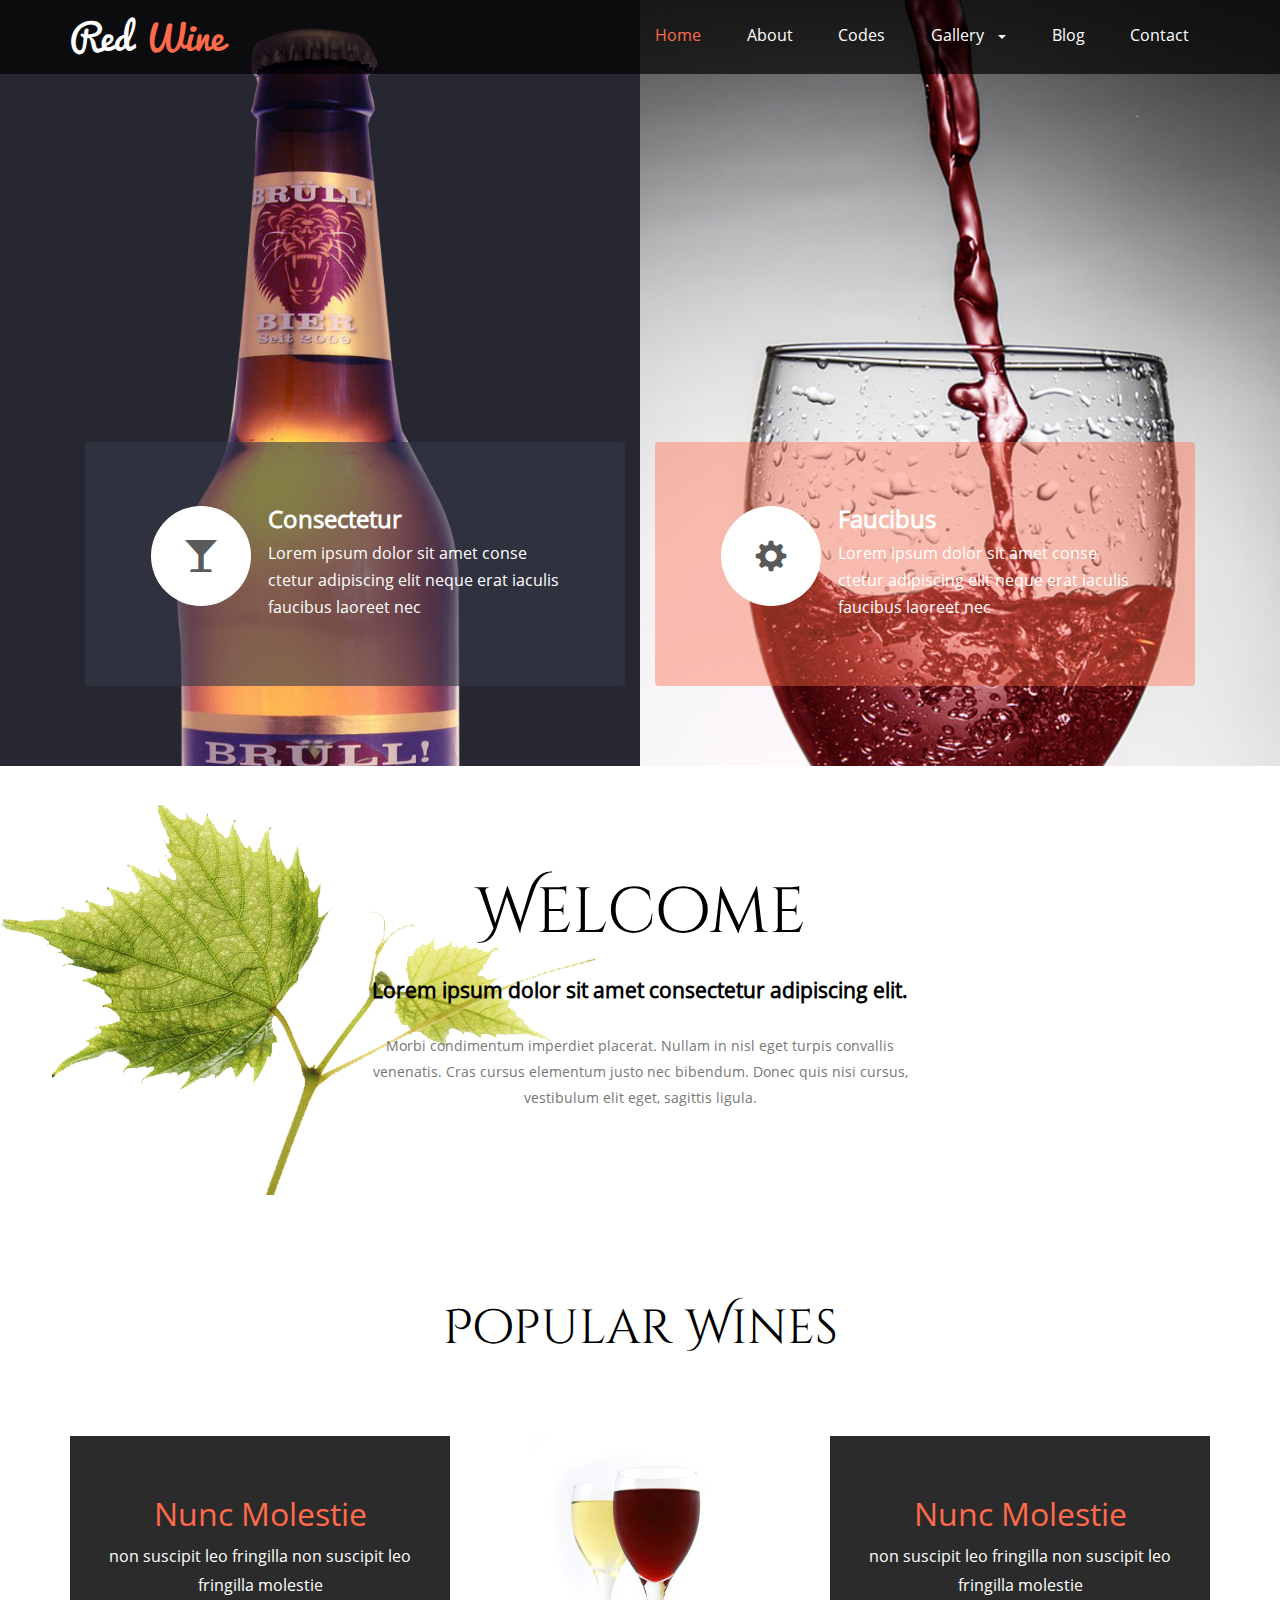
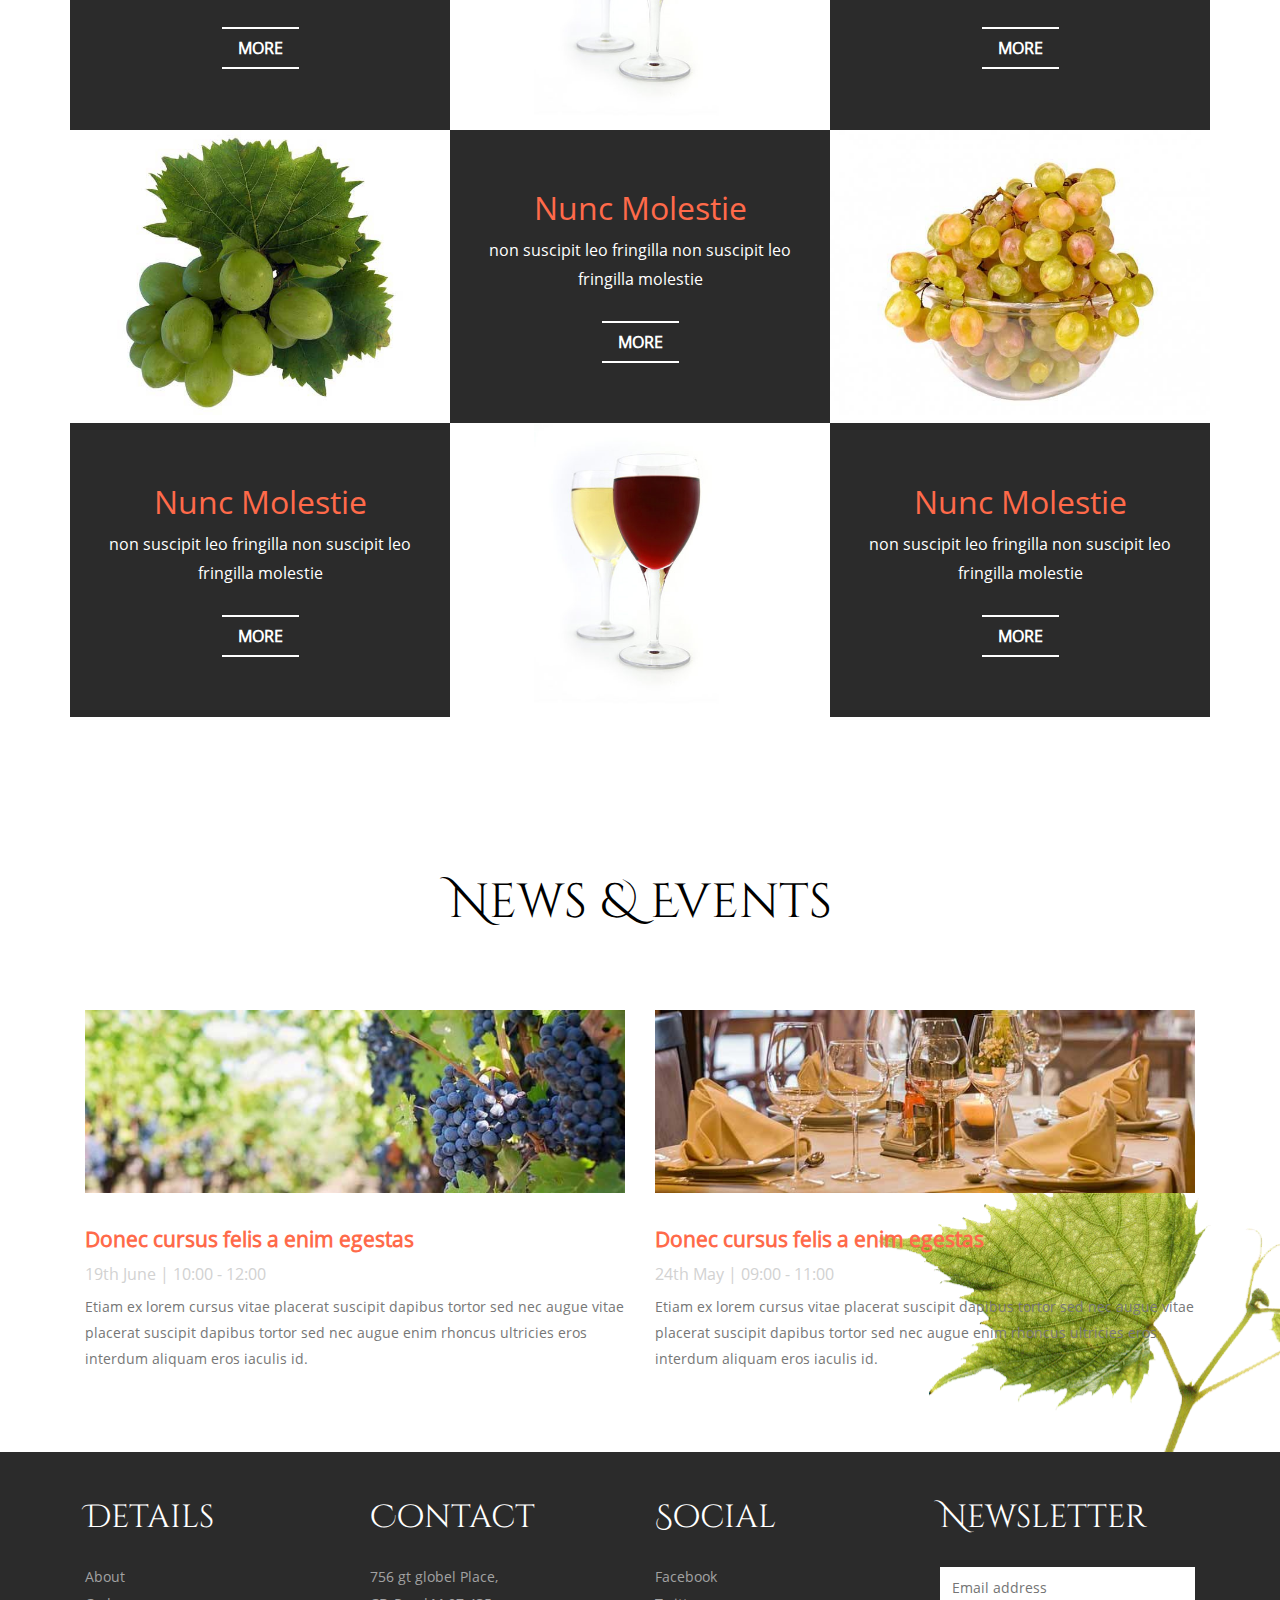
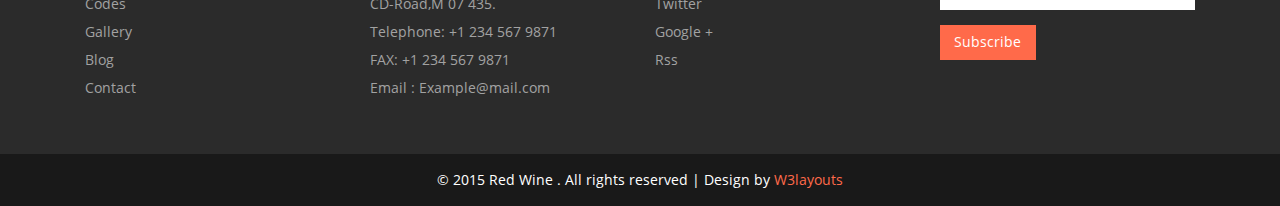
<file: index.html>
<!--
Author: W3layouts
Author URL: http://w3layouts.com
License: Creative Commons Attribution 3.0 Unported
License URL: http://creativecommons.org/licenses/by/3.0/
-->
<!DOCTYPE HTML>
<html>
<head>
<title>Red Wine</title>
<meta name="viewport" content="width=device-width, initial-scale=1">
<meta http-equiv="Content-Type" content="text/html; charset=utf-8" />
<meta name="keywords" content="Red wine Responsive web template, Bootstrap Web Templates, Flat Web Templates, Andriod Compatible web template, 
Smartphone Compatible web template, free webdesigns for Nokia, Samsung, LG, SonyErricsson, Motorola web design" />
<script type="application/x-javascript"> addEventListener("load", function() { setTimeout(hideURLbar, 0); }, false); function hideURLbar(){ window.scrollTo(0,1); } </script>
	<!-- bootstrap-css -->
<link href="css/bootstrap.css" rel='stylesheet' type='text/css' />
<!-- //bootstrap-css -->
<!-- css -->
<link href="css/style.css" rel='stylesheet' type='text/css' />
<!-- //css -->
<script src="js/jquery-1.11.1.min.js"> </script>	
<script src="js/bootstrap.js"></script>
<script type="text/javascript">
	jQuery(document).ready(function($) {
		$(".scroll").click(function(event){		
			event.preventDefault();
			$('html,body').animate({scrollTop:$(this.hash).offset().top},1000);
		});
	});
</script>		
</head>
<body>
	<!-- banner -->
	<div class="banner">
		<!-- header -->
		<div class="header">
			<!-- container -->
			<div class="container">
				<div class="logo">
					<h1><a href="index.html">Red <span>Wine</span></a></h1>
				</div>
				<div class="top-nav">
					<nav class="navbar navbar-default">
						<div class="container">
							<button type="button" class="navbar-toggle collapsed" data-toggle="collapse" data-target="#bs-example-navbar-collapse-1">Menu						
							</button>
						</div>
						<!-- Collect the nav links, forms, and other content for toggling -->
						<div class="collapse navbar-collapse" id="bs-example-navbar-collapse-1">
							<ul class="nav navbar-nav">
								<li><a href="index.html" class="active">Home</a></li>
								<li><a href="about.html">About</a></li>
								<li><a href="codes.html">Codes</a></li>
								<li><a href="#" class="dropdown-toggle hvr-bounce-to-bottom" data-toggle="dropdown" role="button" aria-haspopup="true" aria-expanded="false">Gallery<span class="caret"></span></a>
									<ul class="dropdown-menu">
										<li><a class="hvr-bounce-to-bottom" href="gallery.html">Gallery1</a></li>
										<li class="dropdown-submenu">
											<a href="#" class="dropdown-toggle" data-toggle="dropdown-submenu" role="button" aria-haspopup="true" aria-expanded="false">Gallery2<span class="caret"></span></a>
											<ul class="dropdown-menu">
											  <li><a tabindex="-1" href="gallery.html">Gallery4</a></li>
												<li><a href="gallery.html">Gallery5</a></li>
											  <li><a href="gallery.html">Gallery6</a></li>
											</ul>
										  </li>
										<li><a class="hvr-bounce-to-bottom" href="gallery.html">Gallery3</a></li>           
									</ul>
								</li>	
								<li><a href="blog.html">Blog</a></li>
								<li><a href="contact.html">Contact</a></li>
							</ul>	
							<div class="clearfix"> </div>
						</div>	
					</nav>		
				</div>
			</div>
			<!-- //container -->
		</div>
		<!-- //header -->
		<!-- banner-grids -->
		<div class="banner-grids">
			<!-- container -->
			<div class="container">
				<div class="banner-top-grids">
					<div class="top-grids">
						<div class="col-md-6 banner-grid">
							<div class="banner-left-grid blue">
								<div class="banner-left-icon">
									<div class="services-icon">
										<span class="glyphicon glyphicon-glass" aria-hidden="true"></span>
									</div>
								</div>
								<div class="banner-grid-info">
									<h3>Consectetur</h3>
									<p>Lorem ipsum dolor sit amet conse ctetur adipiscing elit
										neque erat iaculis faucibus laoreet nec
									</p>
								</div>
								<div class="clearfix"> </div>
							</div>
						</div>
						<div class="col-md-6 banner-grid">
							<div class="banner-left-grid green">
								<div class="banner-left-icon">
									<div class="services-icon">
										<span class="glyphicon glyphicon-glass glyphicon-cog" aria-hidden="true"></span>
									</div>
								</div>
								<div class="banner-grid-info">
									<h3>Faucibus</h3>
									<p>Lorem ipsum dolor sit amet conse ctetur adipiscing elit
										neque erat iaculis faucibus laoreet nec
									</p>
								</div>
								<div class="clearfix"> </div>
							</div>
						</div>
						<div class="clearfix"> </div>
					</div>
				</div>
			</div>
			<!-- //container -->
		</div>
		<!-- //banner-grids -->
	</div>
	<!-- banner -->
	<!-- welcome -->
	<div class="welcome">
		<!-- container -->
		<div class="container">
			<div class="welcome-info">
				<h2>Welcome</h2>
				<h5>Lorem ipsum dolor sit amet consectetur adipiscing elit.</h5>
				<p>Morbi condimentum imperdiet placerat. Nullam in nisl eget turpis convallis venenatis. Cras cursus elementum justo nec bibendum. Donec quis nisi cursus, vestibulum elit eget, sagittis ligula.</p>
			</div>
		</div>
		<!-- //container -->
	</div>
	<!-- welcome -->
	<!-- work -->
	<div class="work">
		<!-- container -->
		<div class="container">
			<div class="work-info">
				<h3>Popular Wines</h3>
			</div>
			<div class="work-grids">
				<div class="work-grids-top">
					<div class="col-md-4 work-grid-left">
						<h5>Nunc molestie</h5>
						<p>non suscipit leo fringilla non suscipit leo fringilla molestie</p>
						<a href="single.html">more</a>
					</div>
					<div class="col-md-4 work-grid-middle">
						<img src="images/6.jpg" alt="">
					</div>
					<div class="col-md-4 work-grid-left">
						<h5>Nunc molestie</h5>
						<p>non suscipit leo fringilla non suscipit leo fringilla molestie</p>
						<a href="single.html">more</a>
					</div>
					<div class="clearfix"> </div>
				</div>
				<div class="work-grids-top">
					<div class="col-md-4 work-grid-middle">
						<img src="images/5.jpg" alt="">
					</div>
					<div class="col-md-4 work-grid-left">
						<h5>Nunc molestie</h5>
						<p>non suscipit leo fringilla non suscipit leo fringilla molestie</p>
						<a href="single.html">more</a>
					</div>
					<div class="col-md-4 work-grid-middle">
						<img src="images/7.jpg" alt="">
					</div>
					<div class="clearfix"> </div>
				</div>
				<div class="work-grids-top">
					<div class="col-md-4 work-grid-left">
						<h5>Nunc molestie</h5>
						<p>non suscipit leo fringilla non suscipit leo fringilla molestie</p>
						<a href="single.html">more</a>
					</div>
					<div class="col-md-4 work-grid-middle">
						<img src="images/6.jpg" alt="">
					</div>
					<div class="col-md-4 work-grid-left">
						<h5>Nunc molestie</h5>
						<p>non suscipit leo fringilla non suscipit leo fringilla molestie</p>
						<a href="single.html">more</a>
					</div>
					<div class="clearfix"> </div>
				</div>
			</div>
		</div>	
		<!-- //container -->
	</div>
	<!-- //work -->
	<!-- news -->
	<div class="news">
		<!-- container -->
		<div class="container">
			<div class="news-info">
				<h3>News & Events</h3>
			</div>
			<div class="news-grids">
				<div class="col-md-6 news-grid">
					<img src="images/8.jpg" alt="" />
					<div class="news-grid-info">
						<a href="single.html">Donec cursus felis a enim egestas</a>
						<p class="date">19th June | 10:00 - 12:00</p>
						<p class="text">Etiam ex lorem cursus vitae placerat suscipit dapibus tortor sed nec augue vitae placerat suscipit dapibus tortor sed nec augue enim rhoncus ultricies eros interdum aliquam eros iaculis id.</p>
					</div>
				</div>
				<div class="col-md-6 news-grid">
					<img src="images/9.jpg" alt="" />
					<div class="news-grid-info">
						<a href="single.html">Donec cursus felis a enim egestas</a>
						<p class="date">24th May | 09:00 - 11:00</p>
						<p class="text">Etiam ex lorem cursus vitae placerat suscipit dapibus tortor sed nec augue vitae placerat suscipit dapibus tortor sed nec augue enim rhoncus ultricies eros interdum aliquam eros iaculis id.</p>
					</div>
				</div>
				<div class="clearfix"> </div>
			</div>
		</div>
		<!-- //container -->
	</div>
	<!-- //news -->
	<!-- footer -->
	<div class="footer">
		<!-- container -->
		<div class="container">
			<div class="footer-grids">
				<div class="col-md-3 footer-grid">
					<h3>Details</h3>
					<ul>
						<li><a href="about.html">About</a></li>
						<li><a href="codes.html">Codes</a></li>
						<li><a href="gallery.html">Gallery</a></li>
						<li><a href="blog.html">Blog</a></li>
						<li><a href="contact.html">Contact</a></li>
					</ul>
				</div>
				<div class="col-md-3 footer-grid">
					<h3>Contact</h3>
					<ul>
						<li>756 gt globel Place,</li>
						<li>CD-Road,M 07 435.</li>
						<li>Telephone: +1 234 567 9871</li>
						<li>FAX: +1 234 567 9871</li>
						<li>Email : <a href="mailto:example@email.com">Example@mail.com</a></li>
					</ul>
				</div>
				<div class="col-md-3 footer-grid">
					<h3>Social</h3>
					<ul>
						<li><a href="#">Facebook</a></li>
						<li><a href="#">Twitter</a></li>
						<li><a href="#">Google +</a></li>
						<li><a href="#">Rss</a></li>
					</ul>
				</div>
				<div class="col-md-3 footer-grid">
					<h3>Newsletter</h3>
					<form>
						<input type="text" placeholder="Email address" required="">
						<input type="submit" value="Subscribe">
					</form>
				</div>
				<div class="clearfix"> </div>
			</div>
		</div>
		<!-- container -->
	</div>
	<!-- //footer -->
	<!-- footer-bottom -->
	<div class="footer-bottom">
		<!-- container -->
		<div class="container">
			<p> © 2015 Red Wine . All rights reserved | Design by <a href="http://w3layouts.com/">W3layouts</a></p>
		</div>
		<!-- //container -->
	</div>
	<!-- footer-bottom -->
	<script type="text/javascript">
									$(document).ready(function() {
										/*
										var defaults = {
								  			containerID: 'toTop', // fading element id
											containerHoverID: 'toTopHover', // fading element hover id
											scrollSpeed: 1200,
											easingType: 'linear' 
								 		};
										*/
										
										$().UItoTop({ easingType: 'easeOutQuart' });
										
									});
								</script>
									<a href="#" id="toTop" style="display: block;"> <span id="toTopHover" style="opacity: 1;"> </span></a>
	<!-- content-Get-in-touch -->
	<script type="text/javascript" src="js/move-top.js"></script>
	<script type="text/javascript" src="js/easing.js"></script>
</body>
</html>
</file>
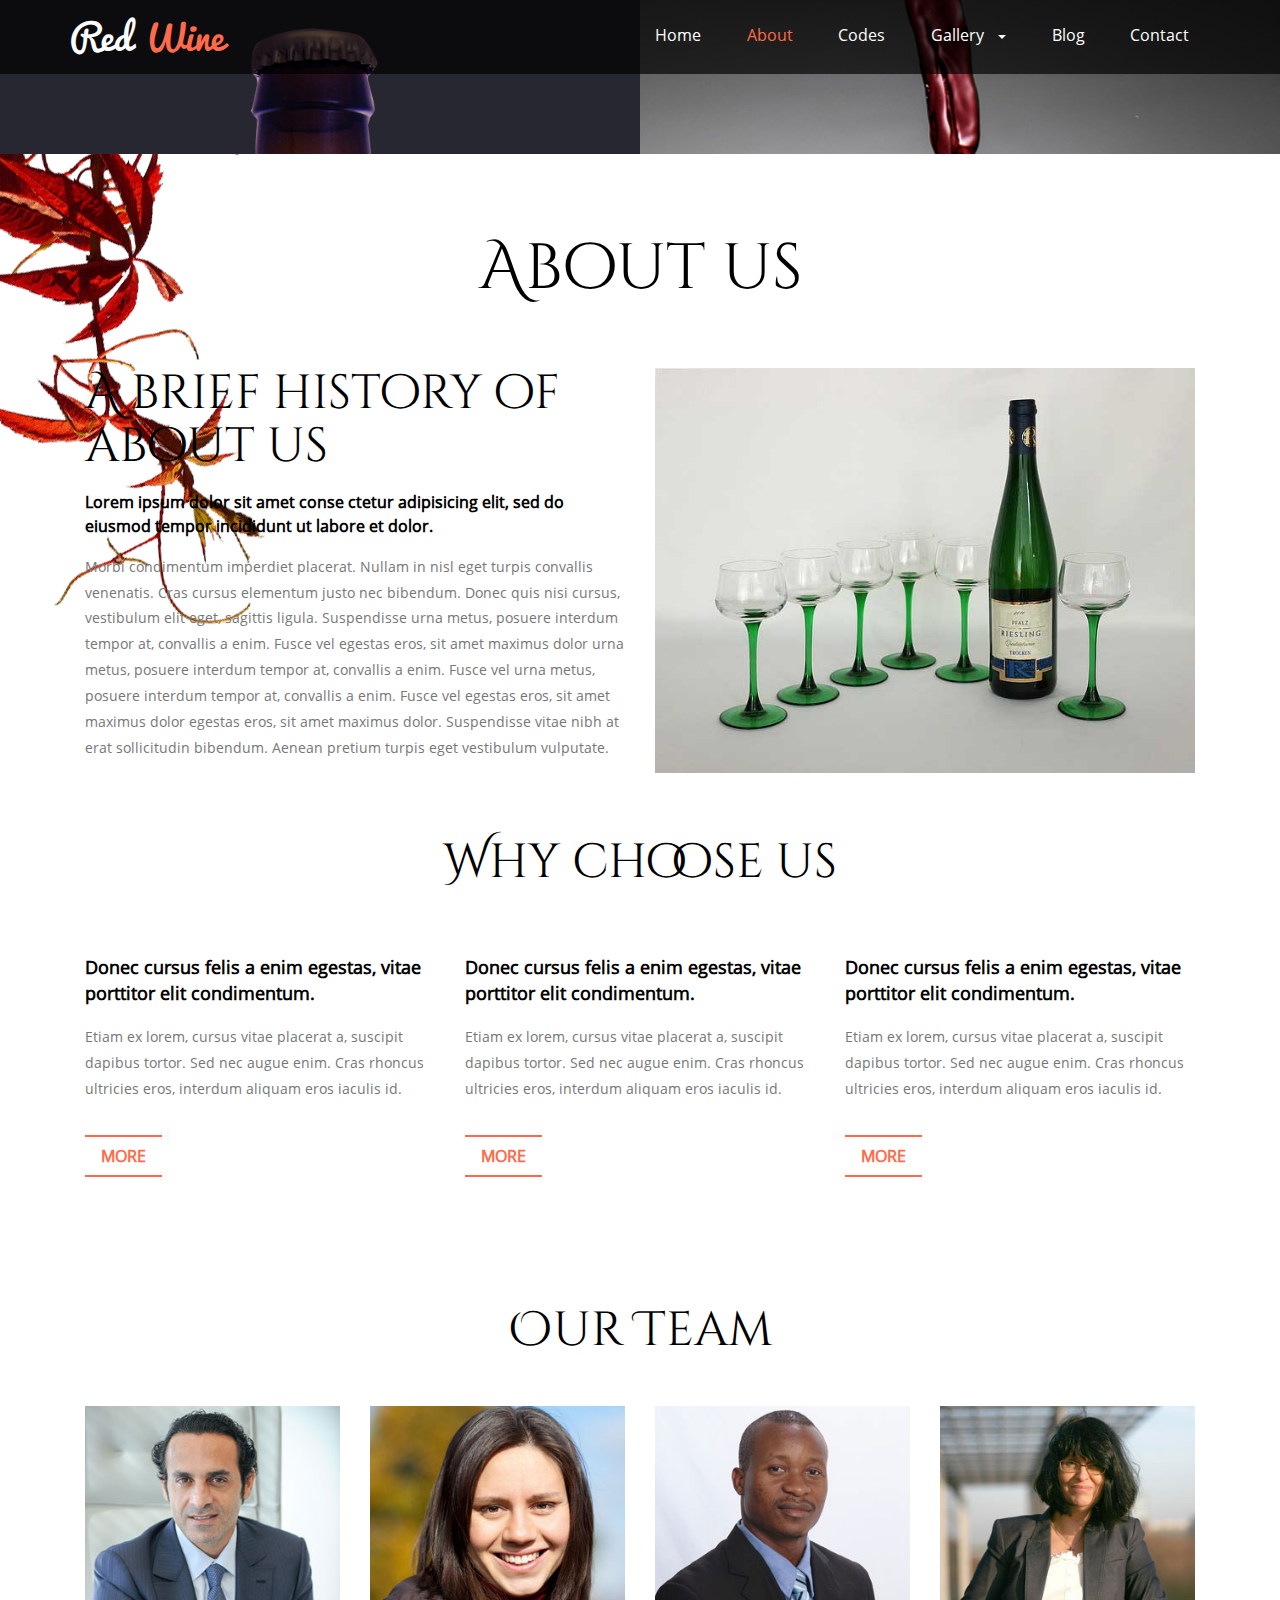
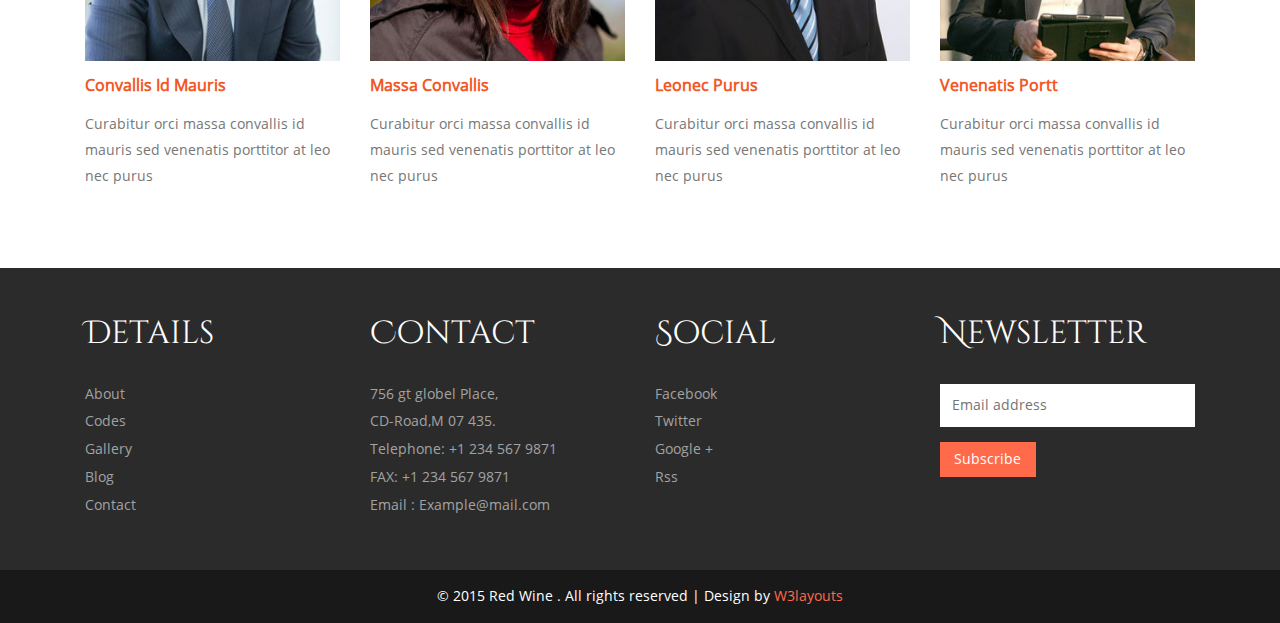
<file: about.html>
<!--
Author: W3layouts
Author URL: http://w3layouts.com
License: Creative Commons Attribution 3.0 Unported
License URL: http://creativecommons.org/licenses/by/3.0/
-->
<!DOCTYPE HTML>
<html>
<head>
<title>Red wine a hotels and restaurants Category Flat bootstrap Responsive Website Template | About :: w3layouts</title>
<meta name="viewport" content="width=device-width, initial-scale=1">
<meta http-equiv="Content-Type" content="text/html; charset=utf-8" />
<meta name="keywords" content="Red wine Responsive web template, Bootstrap Web Templates, Flat Web Templates, Andriod Compatible web template, 
Smartphone Compatible web template, free webdesigns for Nokia, Samsung, LG, SonyErricsson, Motorola web design" />
<script type="application/x-javascript"> addEventListener("load", function() { setTimeout(hideURLbar, 0); }, false); function hideURLbar(){ window.scrollTo(0,1); } </script>
	<!-- bootstrap-css -->
<link href="css/bootstrap.css" rel='stylesheet' type='text/css' />
<!-- //bootstrap-css -->
<!-- css -->
<link href="css/style.css" rel='stylesheet' type='text/css' />
<!-- //css -->
<script src="js/jquery-1.11.1.min.js"> </script>	
<script src="js/bootstrap.js"></script>
<script type="text/javascript">
	jQuery(document).ready(function($) {
		$(".scroll").click(function(event){		
			event.preventDefault();
			$('html,body').animate({scrollTop:$(this.hash).offset().top},1000);
		});
	});
</script>		
</head>
<body>
	<!-- banner -->
	<div class="banner banner-bg">
		<!-- header -->
		<div class="header">
			<!-- container -->
			<div class="container">
				<div class="logo">
					<h1><a href="index.html">Red <span>Wine</span></a></h1>
				</div>
				<div class="top-nav">
					<nav class="navbar navbar-default">
						<div class="container">
							<button type="button" class="navbar-toggle collapsed" data-toggle="collapse" data-target="#bs-example-navbar-collapse-1">Menu						
							</button>
						</div>
						<!-- Collect the nav links, forms, and other content for toggling -->
						<div class="collapse navbar-collapse" id="bs-example-navbar-collapse-1">
							<ul class="nav navbar-nav">
								<li><a href="index.html">Home</a></li>
								<li><a href="about.html" class="active">About</a></li>
								<li><a href="codes.html">Codes</a></li>
								<li><a href="#" class="dropdown-toggle hvr-bounce-to-bottom" data-toggle="dropdown" role="button" aria-haspopup="true" aria-expanded="false">Gallery<span class="caret"></span></a>
									<ul class="dropdown-menu">
										<li><a class="hvr-bounce-to-bottom" href="gallery.html">Gallery1</a></li>
										<li class="dropdown-submenu">
											<a href="#" class="dropdown-toggle" data-toggle="dropdown-submenu" role="button" aria-haspopup="true" aria-expanded="false">Gallery2<span class="caret"></span></a>
											<ul class="dropdown-menu">
											  <li><a tabindex="-1" href="gallery.html">Gallery4</a></li>
												<li><a href="gallery.html">Gallery5</a></li>
											  <li><a href="gallery.html">Gallery6</a></li>
											</ul>
										  </li>
										<li><a class="hvr-bounce-to-bottom" href="gallery.html">Gallery3</a></li>           
									</ul>
								</li>	
								<li><a href="blog.html">Blog</a></li>
								<li><a href="contact.html">Contact</a></li>
							</ul>	
							<div class="clearfix"> </div>
						</div>	
					</nav>		
				</div>
			</div>
			<!-- //container -->
		</div>
		<!-- //header -->
	</div>
	<!-- banner -->
	<!-- about -->
	<div class="about">
		<div class="about-info">
			<!-- container -->
			<div class="container">
				<h2>About us</h2>
			</div>
			<!-- //container -->
		</div>
		<!-- about-bottom -->
		<div class="about-bottom">
			<!-- container -->
			<div class="container">
				<div class="about-grids">
					<div class="col-md-6 about-grid">
						<h3>A brief history of about us</h3>
						<h5>Lorem ipsum dolor sit amet conse ctetur adipisicing elit, sed do eiusmod tempor incididunt ut labore et dolor.</h5>
						<p>Morbi condimentum imperdiet placerat. Nullam in nisl eget turpis convallis venenatis. Cras cursus elementum justo nec bibendum. Donec quis nisi cursus, vestibulum elit eget, sagittis ligula. Suspendisse urna metus, posuere interdum tempor at, convallis a enim. Fusce vel egestas eros, sit amet maximus dolor urna metus, posuere interdum tempor at, convallis a enim. Fusce vel urna metus, posuere interdum tempor at, convallis a enim. Fusce vel egestas eros, sit amet maximus dolor egestas eros, sit amet maximus dolor. Suspendisse vitae nibh at erat sollicitudin bibendum. Aenean pretium turpis eget vestibulum vulputate.</p>
					</div>
					<div class="col-md-6 about-grid">
						<img src="images/11.jpg" alt="" />
					</div>
					<div class="clearfix"> </div>
				</div>
			</div>
			<!-- container -->
		</div>
		<!-- about-bottom -->
		<!-- choose -->
		<div class="choose">
			<!-- container -->
			<div class="container">
				<h3>Why choose us</h3>
				<div class="choose-grids">
					<div class="col-md-4 choose-grid">
						<h5>Donec cursus felis a enim egestas, vitae porttitor elit condimentum.</h5>
						<p>Etiam ex lorem, cursus vitae placerat a, suscipit dapibus tortor. Sed nec augue enim. Cras rhoncus ultricies eros, interdum aliquam eros iaculis id.</p>
						<a href="single.html">MORE</a>
					</div>
					<div class="col-md-4 choose-grid">
						<h5>Donec cursus felis a enim egestas, vitae porttitor elit condimentum.</h5>
						<p>Etiam ex lorem, cursus vitae placerat a, suscipit dapibus tortor. Sed nec augue enim. Cras rhoncus ultricies eros, interdum aliquam eros iaculis id.</p>
						<a href="single.html">MORE</a>
					</div>
					<div class="col-md-4 choose-grid">
						<h5>Donec cursus felis a enim egestas, vitae porttitor elit condimentum.</h5>
						<p>Etiam ex lorem, cursus vitae placerat a, suscipit dapibus tortor. Sed nec augue enim. Cras rhoncus ultricies eros, interdum aliquam eros iaculis id.</p>
						<a href="single.html">MORE</a>
					</div>
					<div class="clearfix"> </div>
				</div>
			</div>
			<!-- //container -->
		</div>
		<!-- //choose -->
		<!-- about-team -->
		<div class="about-team">
			<!-- container-wrap -->
			<div class="container">
				<h3>Our Team</h3>
				<div class="team-grids">
					<div class="col-md-3 team-grid">
						<img src="images/t1.jpg" alt="">
						<h6>convallis id mauris</h6>
						<p> Curabitur orci massa convallis id mauris sed venenatis porttitor at leo nec purus</p>
					</div>
					<div class="col-md-3 team-grid">
						<img src="images/t2.jpg" alt="">
						<h6>massa convallis</h6>
						<p> Curabitur orci massa convallis id mauris sed venenatis porttitor at leo nec purus</p>
					</div>
					<div class="col-md-3 team-grid">
						<img src="images/t3.jpg" alt="">
						<h6>leonec purus</h6>
						<p> Curabitur orci massa convallis id mauris sed venenatis porttitor at leo nec purus</p>
					</div>
					<div class="col-md-3 team-grid">
						<img src="images/t4.jpg" alt="">
						<h6>venenatis portt</h6>
						<p> Curabitur orci massa convallis id mauris sed venenatis porttitor at leo nec purus</p>
					</div>
					<div class="clearfix"> </div>
				</div>
			</div>
			<!-- //container -->
		</div>
		<!-- //about-team -->
	</div>
	<!-- //about -->
	<!-- footer -->
	<div class="footer">
		<!-- container -->
		<div class="container">
			<div class="footer-grids">
				<div class="col-md-3 footer-grid">
					<h3>Details</h3>
					<ul>
						<li><a href="about.html">About</a></li>
						<li><a href="codes.html">Codes</a></li>
						<li><a href="gallery.html">Gallery</a></li>
						<li><a href="blog.html">Blog</a></li>
						<li><a href="contact.html">Contact</a></li>
					</ul>
				</div>
				<div class="col-md-3 footer-grid">
					<h3>Contact</h3>
					<ul>
						<li>756 gt globel Place,</li>
						<li>CD-Road,M 07 435.</li>
						<li>Telephone: +1 234 567 9871</li>
						<li>FAX: +1 234 567 9871</li>
						<li>Email : <a href="mailto:example@email.com">Example@mail.com</a></li>
					</ul>
				</div>
				<div class="col-md-3 footer-grid">
					<h3>Social</h3>
					<ul>
						<li><a href="#">Facebook</a></li>
						<li><a href="#">Twitter</a></li>
						<li><a href="#">Google +</a></li>
						<li><a href="#">Rss</a></li>
					</ul>
				</div>
				<div class="col-md-3 footer-grid">
					<h3>Newsletter</h3>
					<form>
						<input type="text" placeholder="Email address" required="">
						<input type="submit" value="Subscribe">
					</form>
				</div>
				<div class="clearfix"> </div>
			</div>
		</div>
		<!-- container -->
	</div>
	<!-- //footer -->
	<!-- footer-bottom -->
	<div class="footer-bottom">
		<!-- container -->
		<div class="container">
			<p> © 2015 Red Wine . All rights reserved | Design by <a href="http://w3layouts.com/">W3layouts</a></p>
		</div>
		<!-- //container -->
	</div>
	<!-- footer-bottom -->
	<script type="text/javascript">
									$(document).ready(function() {
										/*
										var defaults = {
								  			containerID: 'toTop', // fading element id
											containerHoverID: 'toTopHover', // fading element hover id
											scrollSpeed: 1200,
											easingType: 'linear' 
								 		};
										*/
										
										$().UItoTop({ easingType: 'easeOutQuart' });
										
									});
								</script>
									<a href="#" id="toTop" style="display: block;"> <span id="toTopHover" style="opacity: 1;"> </span></a>
	<!-- content-Get-in-touch -->
	<script type="text/javascript" src="js/move-top.js"></script>
	<script type="text/javascript" src="js/easing.js"></script>
</body>
</html>
</file>
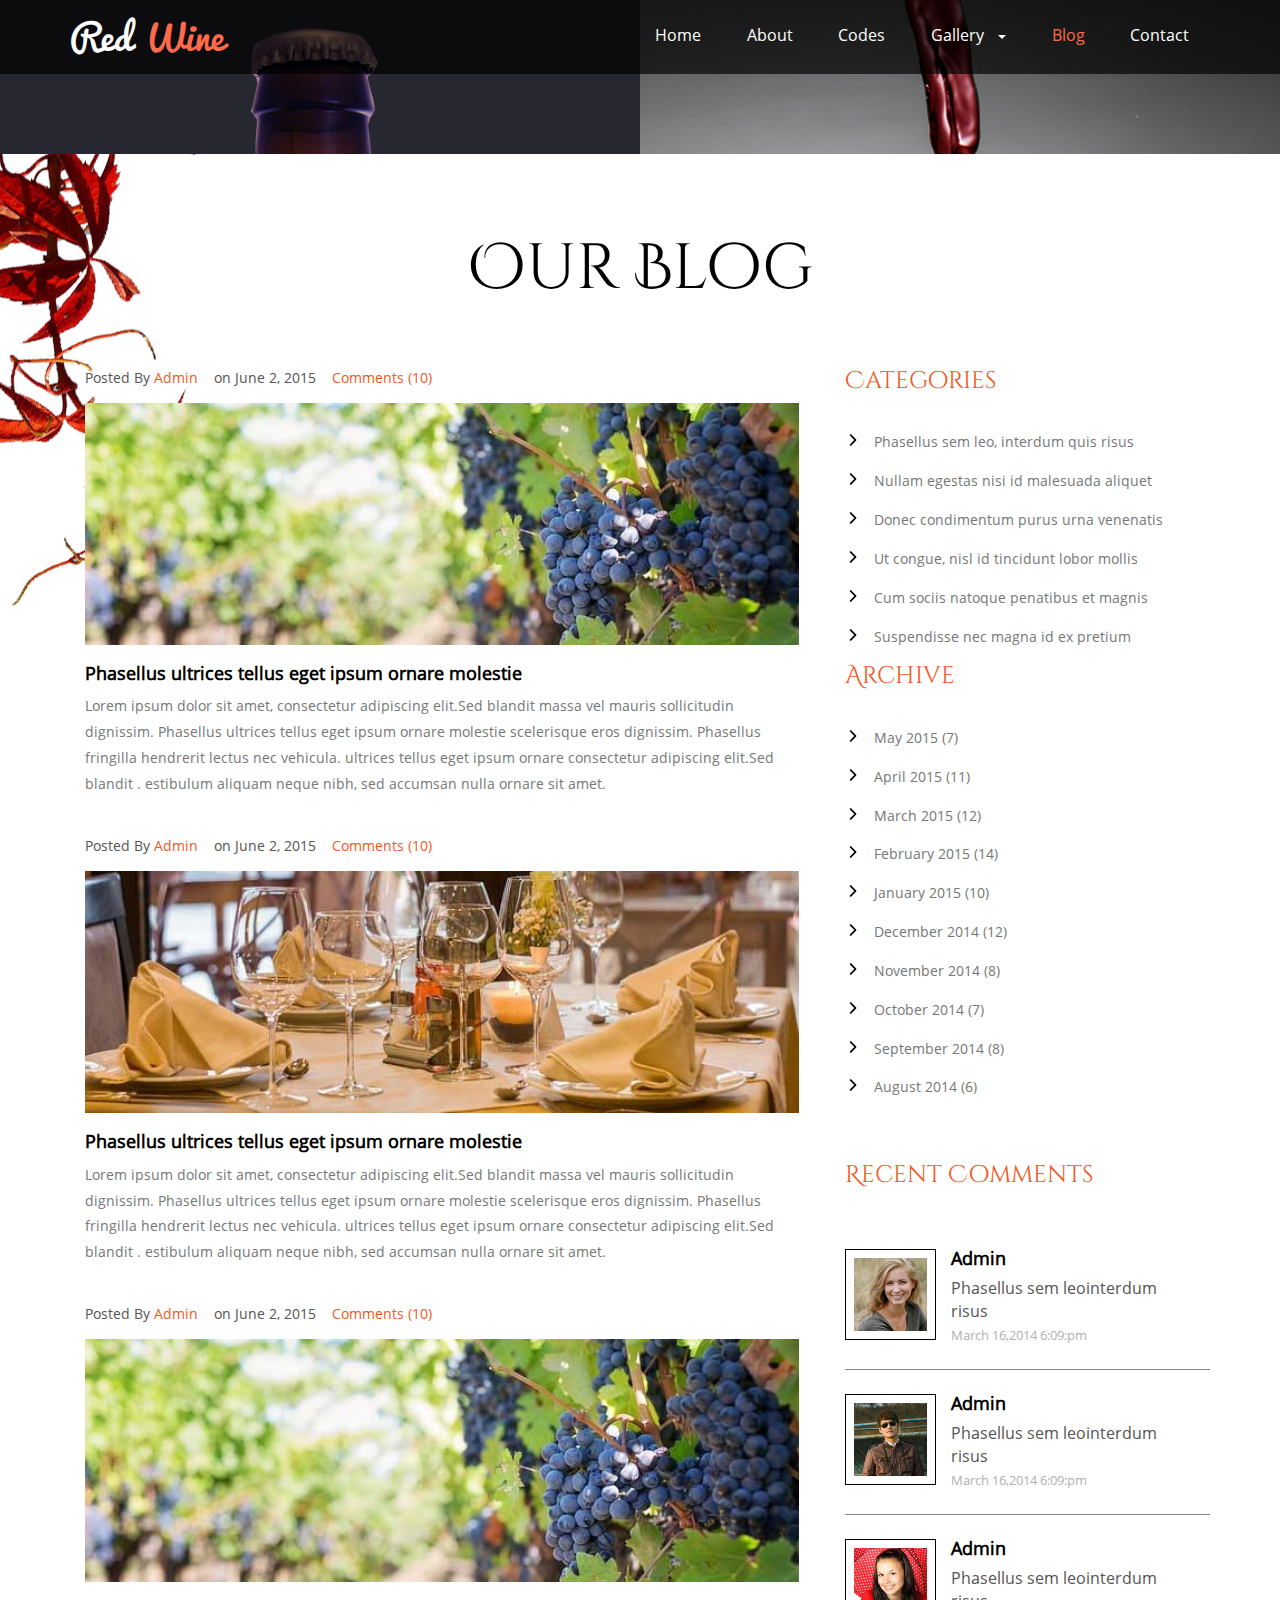
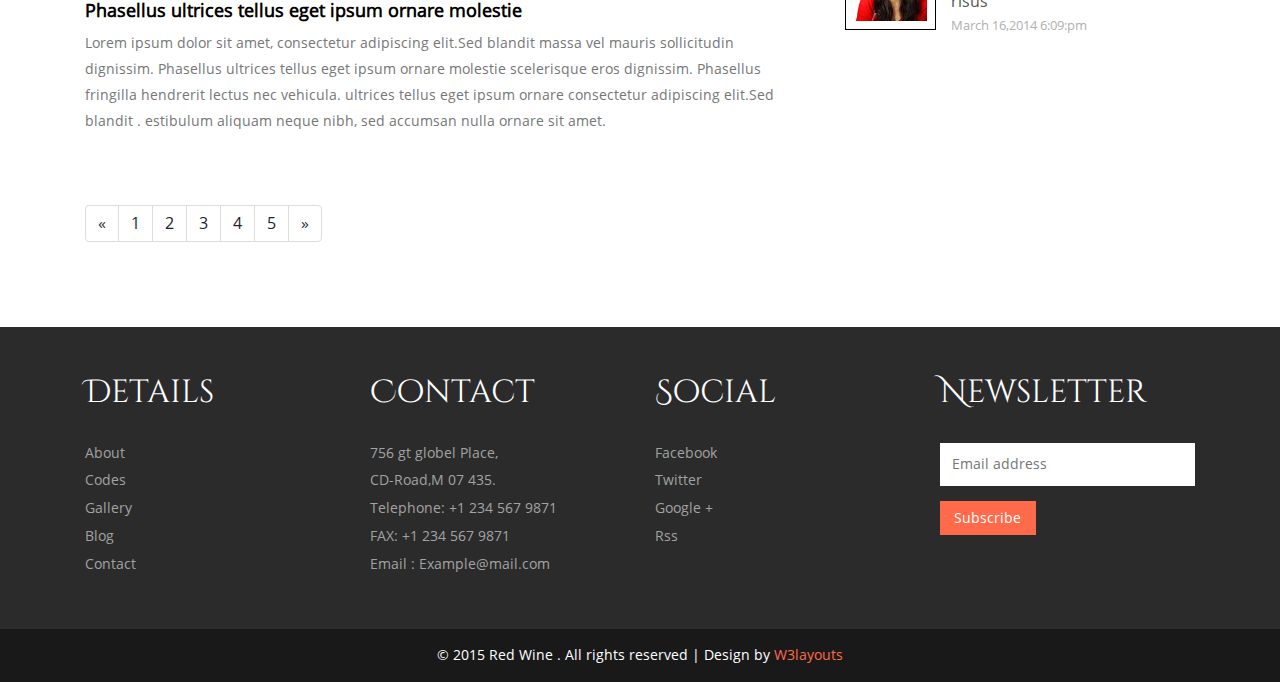
<file: blog.html>
<!--
Author: W3layouts
Author URL: http://w3layouts.com
License: Creative Commons Attribution 3.0 Unported
License URL: http://creativecommons.org/licenses/by/3.0/
-->
<!DOCTYPE HTML>
<html>
<head>
<title>Red wine a hotels and restaurants Category Flat bootstrap Responsive Website Template | Blog :: w3layouts</title>
<meta name="viewport" content="width=device-width, initial-scale=1">
<meta http-equiv="Content-Type" content="text/html; charset=utf-8" />
<meta name="keywords" content="Red wine Responsive web template, Bootstrap Web Templates, Flat Web Templates, Andriod Compatible web template, 
Smartphone Compatible web template, free webdesigns for Nokia, Samsung, LG, SonyErricsson, Motorola web design" />
<script type="application/x-javascript"> addEventListener("load", function() { setTimeout(hideURLbar, 0); }, false); function hideURLbar(){ window.scrollTo(0,1); } </script>
	<!-- bootstrap-css -->
<link href="css/bootstrap.css" rel='stylesheet' type='text/css' />
<!-- //bootstrap-css -->
<!-- css -->
<link href="css/style.css" rel='stylesheet' type='text/css' />
<!-- //css -->
<script src="js/jquery-1.11.1.min.js"> </script>	
<script src="js/bootstrap.js"></script>
<script type="text/javascript">
	jQuery(document).ready(function($) {
		$(".scroll").click(function(event){		
			event.preventDefault();
			$('html,body').animate({scrollTop:$(this.hash).offset().top},1000);
		});
	});
</script>		
</head>
<body>
	<!-- banner -->
	<div class="banner banner-bg">
		<!-- header -->
		<div class="header">
			<!-- container -->
			<div class="container">
				<div class="logo">
					<h1><a href="index.html">Red <span>Wine</span></a></h1>
				</div>
				<div class="top-nav">
					<nav class="navbar navbar-default">
						<div class="container">
							<button type="button" class="navbar-toggle collapsed" data-toggle="collapse" data-target="#bs-example-navbar-collapse-1">Menu						
							</button>
						</div>
						<!-- Collect the nav links, forms, and other content for toggling -->
						<div class="collapse navbar-collapse" id="bs-example-navbar-collapse-1">
							<ul class="nav navbar-nav">
								<li><a href="index.html">Home</a></li>
								<li><a href="about.html">About</a></li>
								<li><a href="codes.html">Codes</a></li>
								<li><a href="#" class="dropdown-toggle hvr-bounce-to-bottom" data-toggle="dropdown" role="button" aria-haspopup="true" aria-expanded="false">Gallery<span class="caret"></span></a>
									<ul class="dropdown-menu">
										<li><a class="hvr-bounce-to-bottom" href="gallery.html">Gallery1</a></li>
										<li class="dropdown-submenu">
											<a href="#" class="dropdown-toggle" data-toggle="dropdown-submenu" role="button" aria-haspopup="true" aria-expanded="false">Gallery2<span class="caret"></span></a>
											<ul class="dropdown-menu">
											  <li><a tabindex="-1" href="gallery.html">Gallery4</a></li>
												<li><a href="gallery.html">Gallery5</a></li>
											  <li><a href="gallery.html">Gallery6</a></li>
											</ul>
										  </li>
										<li><a class="hvr-bounce-to-bottom" href="gallery.html">Gallery3</a></li>           
									</ul>
								</li>	
								<li><a href="blog.html" class="active">Blog</a></li>
								<li><a href="contact.html">Contact</a></li>
							</ul>	
							<div class="clearfix"> </div>
						</div>	
					</nav>		
				</div>
			</div>
			<!-- //container -->
		</div>
		<!-- //header -->
	</div>
	<!-- banner -->
	<!-- blog -->
	<div class="blog">
		<!-- container -->
		<div class="container">
			<div class="blog-text">
				<h2>Our Blog</h2>
			</div>
			<div class="blog-top-grids">
				<div class="col-md-8 blog-top-left-grid">
					<div class="left-blog">
						<div class="blog-left">
							<div class="blog-left-left">
								<p>Posted By <a href="#">Admin</a> &nbsp;&nbsp; on June 2, 2015 &nbsp;&nbsp; <a href="#">Comments (10)</a></p>
								<a href="single.html"><img src="images/8.jpg" alt="" /></a>
							</div>
							<div class="blog-left-right">
								<a href="single.html">Phasellus ultrices tellus eget ipsum ornare molestie </a>
								<p>Lorem ipsum dolor sit amet, consectetur adipiscing elit.Sed blandit massa vel mauris sollicitudin 
								dignissim. Phasellus ultrices tellus eget ipsum ornare molestie scelerisque eros dignissim. Phasellus 
								fringilla hendrerit lectus nec vehicula. ultrices tellus eget ipsum ornare consectetur adipiscing elit.Sed blandit .
								estibulum aliquam neque nibh, sed accumsan nulla ornare sit amet. 
							</p>
							</div>
							<div class="clearfix"> </div>
						</div>
						<div class="blog-left">
							<div class="blog-left-left">
								<p>Posted By <a href="#">Admin</a> &nbsp;&nbsp; on June 2, 2015 &nbsp;&nbsp; <a href="#">Comments (10)</a></p>
								<a href="single.html"><img src="images/9.jpg" alt="" /></a>
							</div>
							<div class="blog-left-right">
								<a href="single.html">Phasellus ultrices tellus eget ipsum ornare molestie</a>
								<p>Lorem ipsum dolor sit amet, consectetur adipiscing elit.Sed blandit massa vel mauris sollicitudin 
								dignissim. Phasellus ultrices tellus eget ipsum ornare molestie scelerisque eros dignissim. Phasellus 
								fringilla hendrerit lectus nec vehicula. ultrices tellus eget ipsum ornare consectetur adipiscing elit.Sed blandit .
								estibulum aliquam neque nibh, sed accumsan nulla ornare sit amet.
								</p>
							</div>
							<div class="clearfix"> </div>
						</div>
						<div class="blog-left">
							<div class="blog-left-left">
								<p>Posted By <a href="#">Admin</a> &nbsp;&nbsp; on June 2, 2015 &nbsp;&nbsp; <a href="#">Comments (10)</a></p>
								<a href="single.html"><img src="images/8.jpg" alt="" /></a>
							</div>
							<div class="blog-left-right">
								<a href="single.html">Phasellus ultrices tellus eget ipsum ornare molestie</a>
								<p>Lorem ipsum dolor sit amet, consectetur adipiscing elit.Sed blandit massa vel mauris sollicitudin 
								dignissim. Phasellus ultrices tellus eget ipsum ornare molestie scelerisque eros dignissim. Phasellus 
								fringilla hendrerit lectus nec vehicula. ultrices tellus eget ipsum ornare consectetur adipiscing elit.Sed blandit .
								estibulum aliquam neque nibh, sed accumsan nulla ornare sit amet. 
								</p>
							</div>
							<div class="clearfix"> </div>
						</div>
					</div>
					<nav>
						<ul class="pagination">
							<li>
								<a href="#" aria-label="Previous">
									<span aria-hidden="true">«</span>
								</a>
							</li>
							<li><a href="#">1</a></li>
							<li><a href="#">2</a></li>
							<li><a href="#">3</a></li>
							<li><a href="#">4</a></li>
							<li><a href="#">5</a></li>
							<li>
								<a href="#" aria-label="Next">
									<span aria-hidden="true">»</span>
								</a>
							</li>
						</ul>
					</nav>
				</div>
				<div class="col-md-4 blog-top-right-grid">
					<div class="Categories">
						<h3>Categories</h3>
						<ul>
							<li><a href="#">Phasellus sem leo, interdum quis risus</a></li>
							<li><a href="#">Nullam egestas nisi id malesuada aliquet </a></li>
							<li><a href="#"> Donec condimentum purus urna venenatis</a></li>
							<li><a href="#">Ut congue, nisl id tincidunt lobor mollis</a></li>
							<li><a href="#">Cum sociis natoque penatibus et magnis</a></li>
							<li><a href="#">Suspendisse nec magna id ex pretium</a></li>
						</ul>
					</div>
					<div class="Categories">
						<h3>Archive</h3>
						<ul class="marked-list offs1">
							<li><a href="#">May 2015 (7)</a></li>
							<li><a href="#">April 2015 (11)</a></li>
							<li><a href="#">March 2015 (12)</a></li>
							<li><a href="#">February 2015 (14)</a> </li>
							<li><a href="#">January 2015 (10)</a></li>    
							<li><a href="#">December 2014 (12)</a></li>
							<li><a href="#">November 2014 (8)</a></li>
							<li><a href="#">October 2014 (7)</a> </li>
							<li><a href="#">September 2014 (8)</a></li>
							<li><a href="#">August 2014 (6)</a></li>                          
						</ul>
					</div>
					<div class="comments">
						<h3>Recent Comments</h3>
						<div class="comments-text">
							<div class="col-md-3 comments-left">
								<img src="images/user1.jpg" alt="" />
							</div>
							<div class="col-md-9 comments-right">
								<h5>Admin</h5>
								<a href="#">Phasellus sem leointerdum risus</a> 
								<p>March 16,2014 6:09:pm</p>
							</div>
							<div class="clearfix"> </div>
						</div>
						<div class="comments-text">
							<div class="col-md-3 comments-left">
								<img src="images/user2.jpg" alt="" />
							</div>
							<div class="col-md-9 comments-right">
								<h5>Admin</h5>
								<a href="#">Phasellus sem leointerdum risus</a> 
								<p>March 16,2014 6:09:pm</p>
							</div>
							<div class="clearfix"> </div>
						</div>
						<div class="comments-text">
							<div class="col-md-3 comments-left">
								<img src="images/user3.jpg" alt="" />
							</div>
							<div class="col-md-9 comments-right">
								<h5>Admin</h5>
								<a href="#">Phasellus sem leointerdum risus</a> 
								<p>March 16,2014 6:09:pm</p>
							</div>
							<div class="clearfix"> </div>
						</div>
					</div>
				</div>
				<div class="clearfix"> </div>
			</div>
		</div>
		<!-- //container -->
	</div>
	<!-- //blog -->
	<!-- footer -->
	<div class="footer">
		<!-- container -->
		<div class="container">
			<div class="footer-grids">
				<div class="col-md-3 footer-grid">
					<h3>Details</h3>
					<ul>
						<li><a href="about.html">About</a></li>
						<li><a href="codes.html">Codes</a></li>
						<li><a href="gallery.html">Gallery</a></li>
						<li><a href="blog.html">Blog</a></li>
						<li><a href="contact.html">Contact</a></li>
					</ul>
				</div>
				<div class="col-md-3 footer-grid">
					<h3>Contact</h3>
					<ul>
						<li>756 gt globel Place,</li>
						<li>CD-Road,M 07 435.</li>
						<li>Telephone: +1 234 567 9871</li>
						<li>FAX: +1 234 567 9871</li>
						<li>Email : <a href="mailto:example@email.com">Example@mail.com</a></li>
					</ul>
				</div>
				<div class="col-md-3 footer-grid">
					<h3>Social</h3>
					<ul>
						<li><a href="#">Facebook</a></li>
						<li><a href="#">Twitter</a></li>
						<li><a href="#">Google +</a></li>
						<li><a href="#">Rss</a></li>
					</ul>
				</div>
				<div class="col-md-3 footer-grid">
					<h3>Newsletter</h3>
					<form>
						<input type="text" placeholder="Email address" required="">
						<input type="submit" value="Subscribe">
					</form>
				</div>
				<div class="clearfix"> </div>
			</div>
		</div>
		<!-- container -->
	</div>
	<!-- //footer -->
	<!-- footer-bottom -->
	<div class="footer-bottom">
		<!-- container -->
		<div class="container">
			<p> © 2015 Red Wine . All rights reserved | Design by <a href="http://w3layouts.com/">W3layouts</a></p>
		</div>
		<!-- //container -->
	</div>
	<!-- footer-bottom -->
	<script type="text/javascript">
									$(document).ready(function() {
										/*
										var defaults = {
								  			containerID: 'toTop', // fading element id
											containerHoverID: 'toTopHover', // fading element hover id
											scrollSpeed: 1200,
											easingType: 'linear' 
								 		};
										*/
										
										$().UItoTop({ easingType: 'easeOutQuart' });
										
									});
								</script>
									<a href="#" id="toTop" style="display: block;"> <span id="toTopHover" style="opacity: 1;"> </span></a>
	<!-- content-Get-in-touch -->
	<script type="text/javascript" src="js/move-top.js"></script>
	<script type="text/javascript" src="js/easing.js"></script>
</body>
</html>
</file>
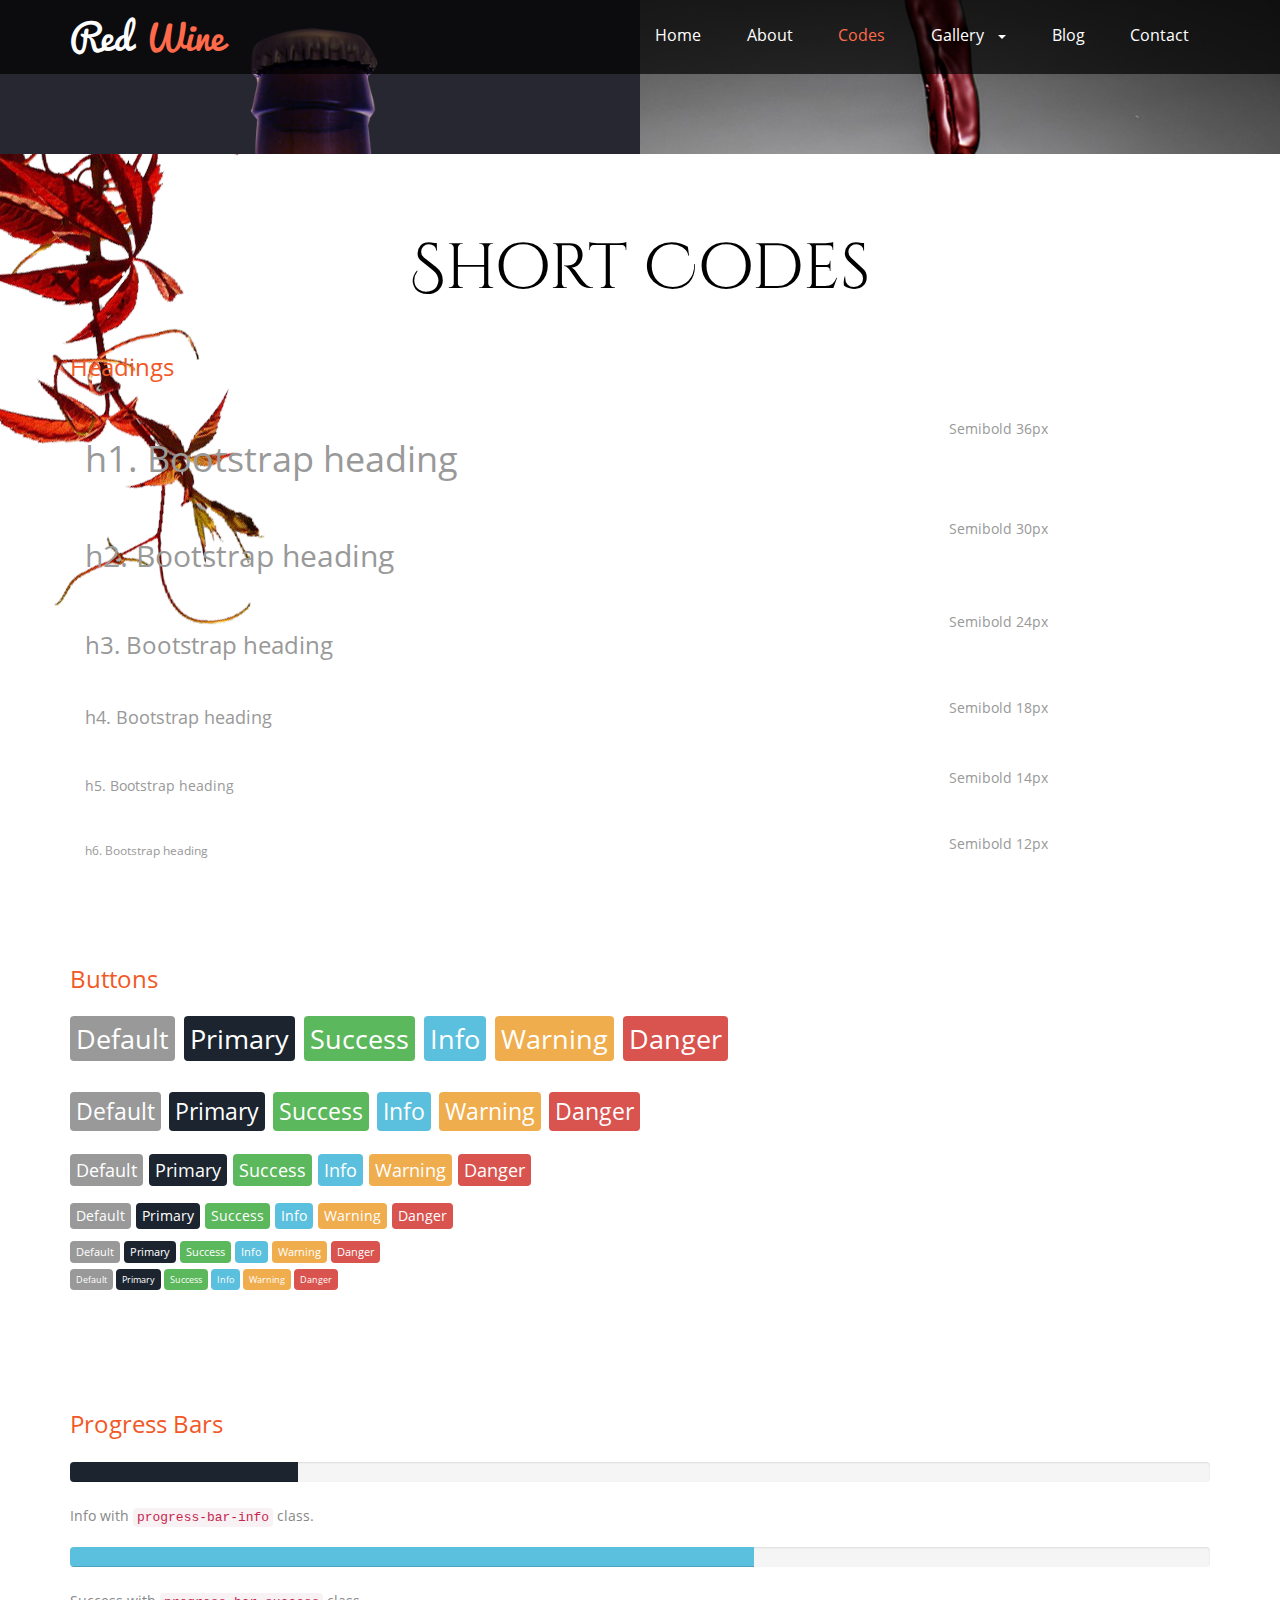
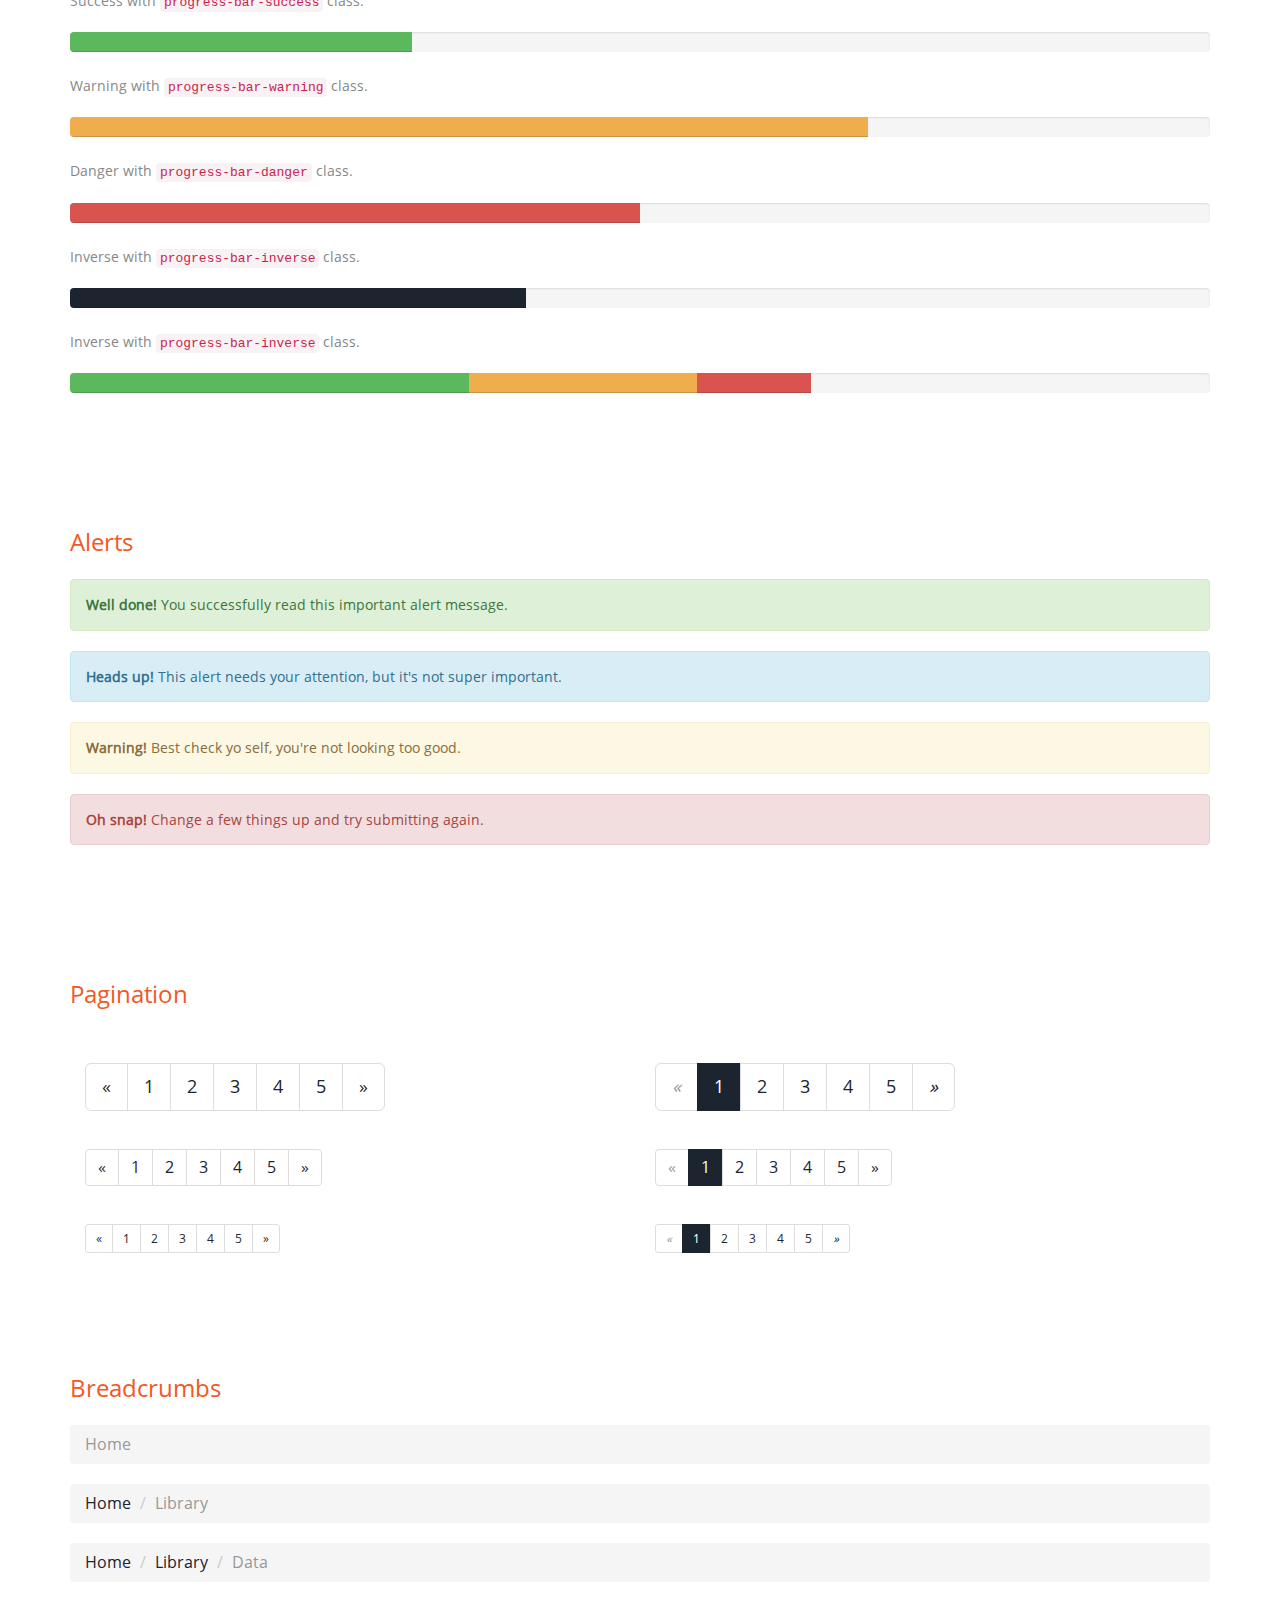
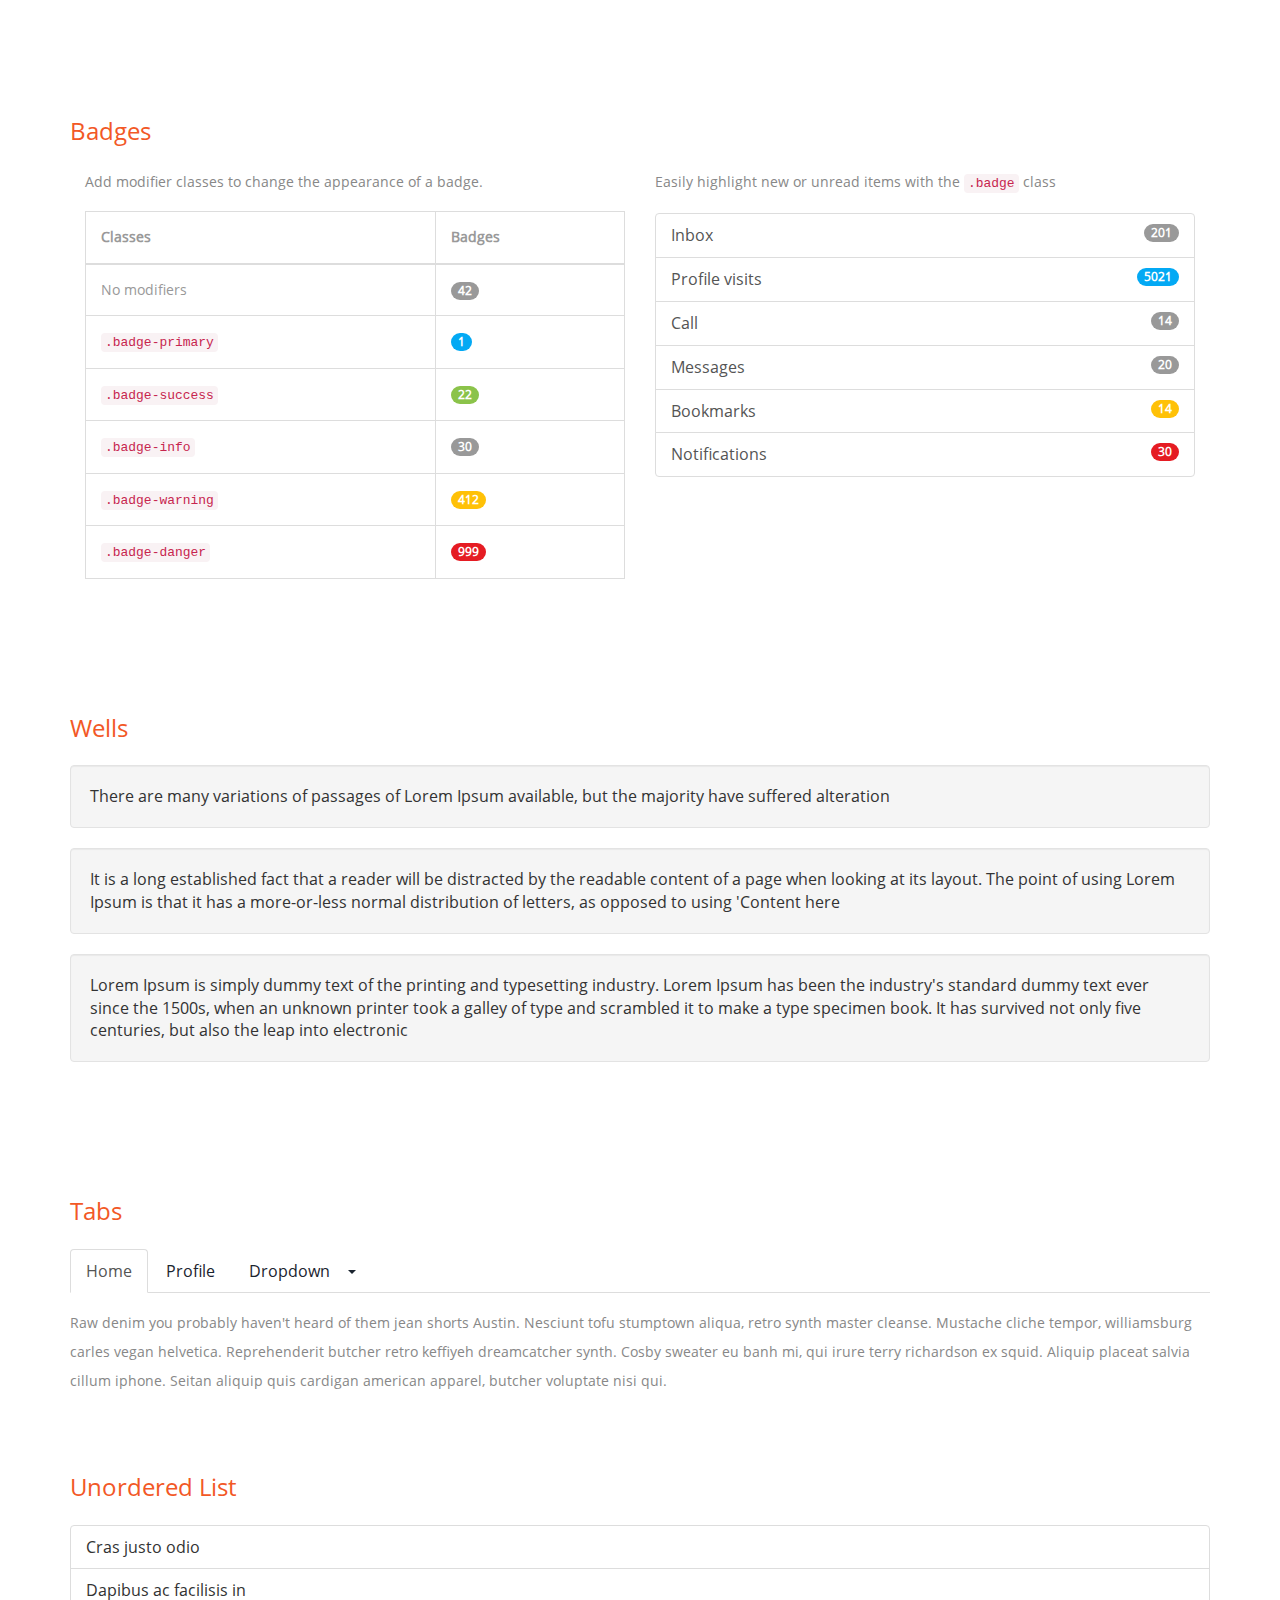
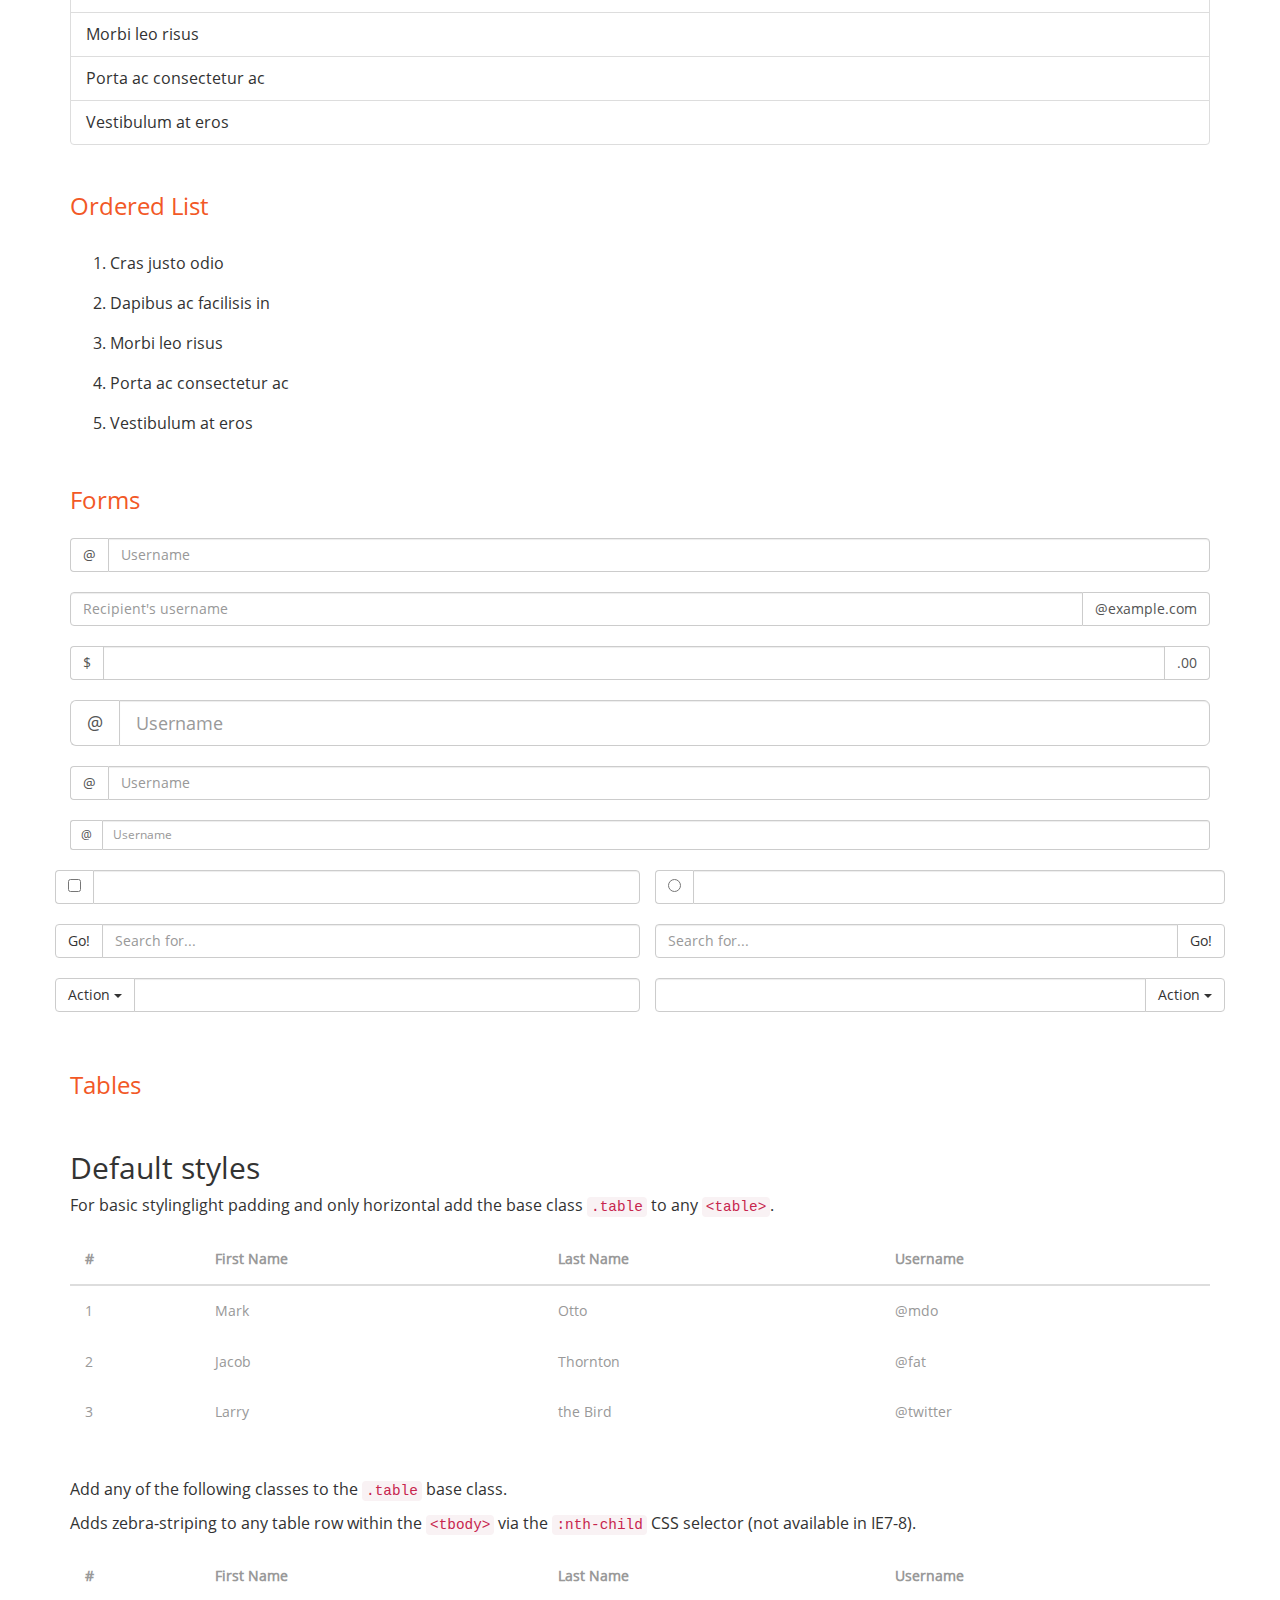
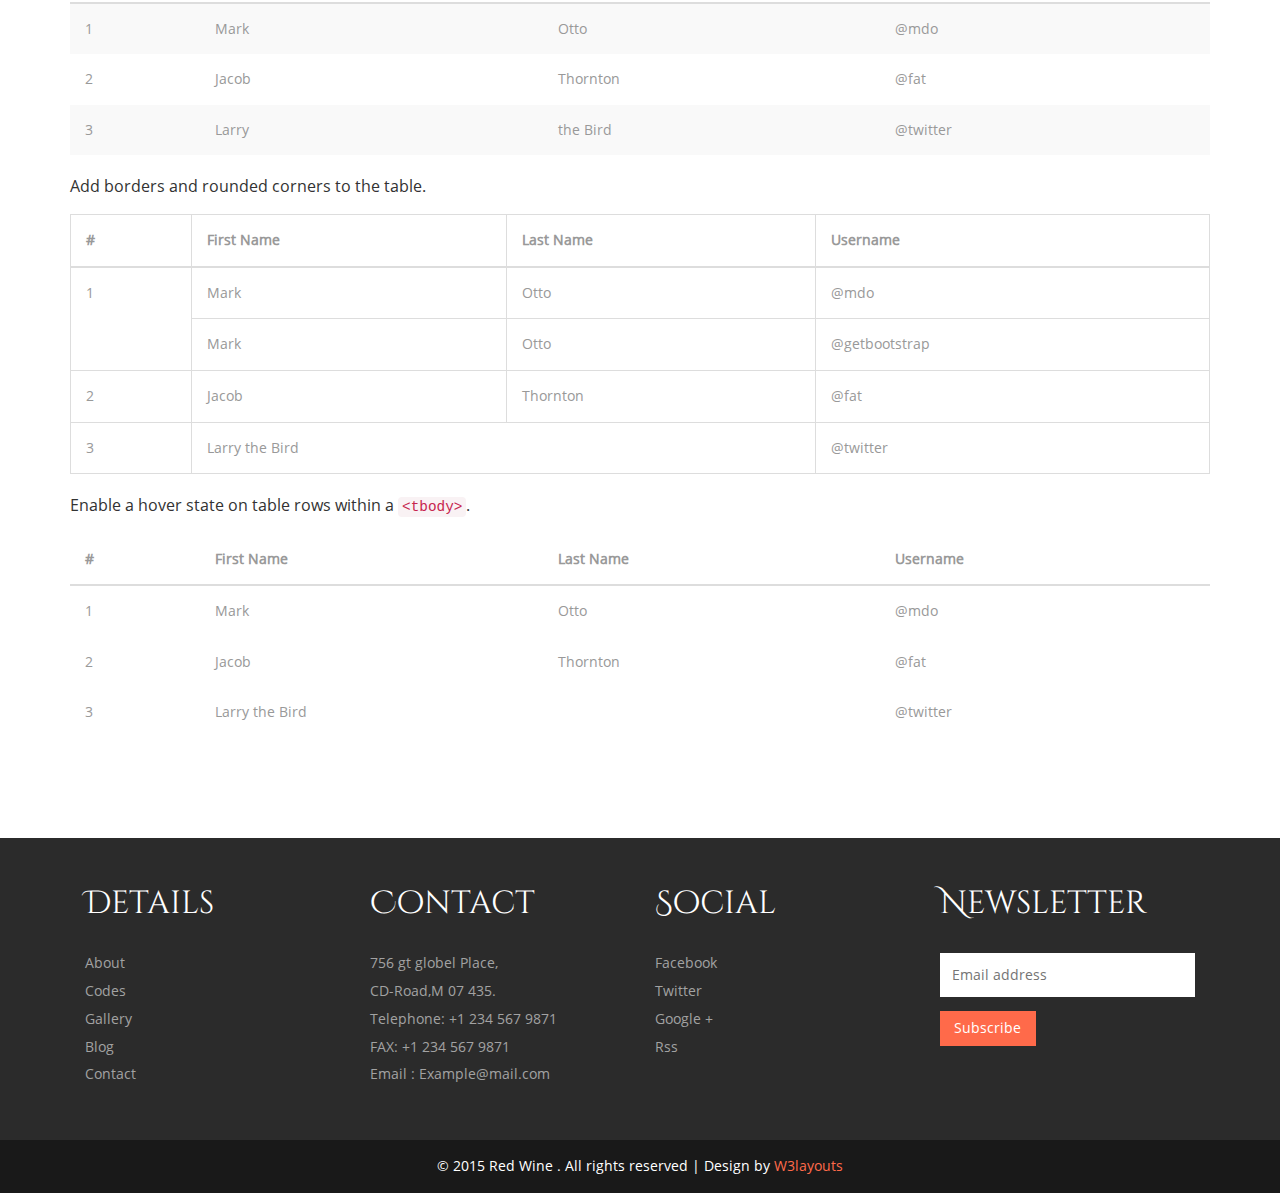
<file: codes.html>
<!--
Author: W3layouts
Author URL: http://w3layouts.com
License: Creative Commons Attribution 3.0 Unported
License URL: http://creativecommons.org/licenses/by/3.0/
-->
<!DOCTYPE HTML>
<html>
<head>
<title>Red wine a hotels and restaurants Category Flat bootstrap Responsive Website Template | Codes :: w3layouts</title>
<meta name="viewport" content="width=device-width, initial-scale=1">
<meta http-equiv="Content-Type" content="text/html; charset=utf-8" />
<meta name="keywords" content="Red wine Responsive web template, Bootstrap Web Templates, Flat Web Templates, Andriod Compatible web template, 
Smartphone Compatible web template, free webdesigns for Nokia, Samsung, LG, SonyErricsson, Motorola web design" />
<script type="application/x-javascript"> addEventListener("load", function() { setTimeout(hideURLbar, 0); }, false); function hideURLbar(){ window.scrollTo(0,1); } </script>
	<!-- bootstrap-css -->
<link href="css/bootstrap.css" rel='stylesheet' type='text/css' />
<!-- //bootstrap-css -->
<!-- css -->
<link href="css/style.css" rel='stylesheet' type='text/css' />
<!-- //css -->
<script src="js/jquery-1.11.1.min.js"> </script>	
<script src="js/bootstrap.js"></script>
<script type="text/javascript">
	jQuery(document).ready(function($) {
		$(".scroll").click(function(event){		
			event.preventDefault();
			$('html,body').animate({scrollTop:$(this.hash).offset().top},1000);
		});
	});
</script>		
</head>
<body>
	<!-- banner -->
	<div class="banner banner-bg">
		<!-- header -->
		<div class="header">
			<!-- container -->
			<div class="container">
				<div class="logo">
					<h1><a href="index.html">Red <span>Wine</span></a></h1>
				</div>
				<div class="top-nav">
					<nav class="navbar navbar-default">
						<div class="container">
							<button type="button" class="navbar-toggle collapsed" data-toggle="collapse" data-target="#bs-example-navbar-collapse-1">Menu						
							</button>
						</div>
						<!-- Collect the nav links, forms, and other content for toggling -->
						<div class="collapse navbar-collapse" id="bs-example-navbar-collapse-1">
							<ul class="nav navbar-nav">
								<li><a href="index.html">Home</a></li>
								<li><a href="about.html">About</a></li>
								<li><a href="codes.html" class="active">Codes</a></li>
								<li><a href="#" class="dropdown-toggle hvr-bounce-to-bottom" data-toggle="dropdown" role="button" aria-haspopup="true" aria-expanded="false">Gallery<span class="caret"></span></a>
									<ul class="dropdown-menu">
										<li><a class="hvr-bounce-to-bottom" href="gallery.html">Gallery1</a></li>
										<li class="dropdown-submenu">
											<a href="#" class="dropdown-toggle" data-toggle="dropdown-submenu" role="button" aria-haspopup="true" aria-expanded="false">Gallery2<span class="caret"></span></a>
											<ul class="dropdown-menu">
											  <li><a tabindex="-1" href="gallery.html">Gallery4</a></li>
												<li><a href="gallery.html">Gallery5</a></li>
											  <li><a href="gallery.html">Gallery6</a></li>
											</ul>
										  </li>
										<li><a class="hvr-bounce-to-bottom" href="gallery.html">Gallery3</a></li>           
									</ul>
								</li>	
								<li><a href="blog.html">Blog</a></li>
								<li><a href="contact.html">Contact</a></li>
							</ul>	
							<div class="clearfix"> </div>
						</div>	
					</nav>		
				</div>
			</div>
			<!-- //container -->
		</div>
		<!-- //header -->
	</div>
	<!-- banner -->
	<!-- typography -->
	<div class="typography">
			<!-- container-wrap -->
			<div class="container">
				<div class="typography-info">
					<h2 class="type">Short Codes</h2>
				</div>
				<div class="grid_3 grid_4">
					<h3 class="hdg">Headings</h3>
					<div class="bs-example">
						<table class="table">
							<tbody>
								<tr>
									<td><h1 id="h1.-bootstrap-heading">h1. Bootstrap heading<a class="anchorjs-link" href="#h1.-bootstrap-heading"><span class="anchorjs-icon"></span></a></h1></td>
									<td class="type-info">Semibold 36px</td>
								</tr>
								<tr>
									<td><h2 id="h2.-bootstrap-heading">h2. Bootstrap heading<a class="anchorjs-link" href="#h2.-bootstrap-heading"><span class="anchorjs-icon"></span></a></h2></td>
									<td class="type-info">Semibold 30px</td>
								</tr>
								<tr>
									<td><h3 id="h3.-bootstrap-heading">h3. Bootstrap heading<a class="anchorjs-link" href="#h3.-bootstrap-heading"><span class="anchorjs-icon"></span></a></h3></td>
									<td class="type-info">Semibold 24px</td>
								</tr>
								<tr>
									<td><h4 id="h4.-bootstrap-heading">h4. Bootstrap heading<a class="anchorjs-link" href="#h4.-bootstrap-heading"><span class="anchorjs-icon"></span></a></h4></td>
									<td class="type-info">Semibold 18px</td>
								</tr>
								<tr>
									<td><h5 id="h5.-bootstrap-heading">h5. Bootstrap heading<a class="anchorjs-link" href="#h5.-bootstrap-heading"><span class="anchorjs-icon"></span></a></h5></td>
									<td class="type-info">Semibold 14px</td>
								</tr>
								<tr>
									<td><h6>h6. Bootstrap heading</h6></td>
									<td class="type-info">Semibold 12px</td>
								</tr>
							</tbody>
						</table>
					</div>
				</div>
				<div class="grid_3 grid_5">
					<h3 class="hdg">Buttons</h3>
					<h1>
						<a href="#"><span class="label label-default">Default</span></a>
						<a href="#"><span class="label label-primary">Primary</span></a>
						<a href="#"><span class="label label-success">Success</span></a>
						<a href="#"><span class="label label-info">Info</span></a>
						<a href="#"><span class="label label-warning">Warning</span></a>
						<a href="#"><span class="label label-danger">Danger</span></a>
					</h1>
					<h2>
						<a href="#"><span class="label label-default">Default</span></a>
						<a href="#"><span class="label label-primary">Primary</span></a>
						<a href="#"><span class="label label-success">Success</span></a>
						<a href="#"><span class="label label-info">Info</span></a>
						<a href="#"><span class="label label-warning">Warning</span></a>
						<a href="#"><span class="label label-danger">Danger</span></a>
					</h2>
					<h3>
						<a href="#"><span class="label label-default">Default</span></a>
						<a href="#"><span class="label label-primary">Primary</span></a>
						<a href="#"><span class="label label-success">Success</span></a>
						<a href="#"><span class="label label-info">Info</span></a>
						<a href="#"><span class="label label-warning">Warning</span></a>
						<a href="#"><span class="label label-danger">Danger</span></a>
					</h3>
					<h4>
						<a href="#"><span class="label label-default">Default</span></a>
						<a href="#"><span class="label label-primary">Primary</span></a>
						<a href="#"><span class="label label-success">Success</span></a>
						<a href="#"><span class="label label-info">Info</span></a>
						<a href="#"><span class="label label-warning">Warning</span></a>
						<a href="#"><span class="label label-danger">Danger</span></a>
					</h4>
					<h5>
						<a href="#"><span class="label label-default">Default</span></a>
						<a href="#"><span class="label label-primary">Primary</span></a>
						<a href="#"><span class="label label-success">Success</span></a>
						<a href="#"><span class="label label-info">Info</span></a>
						<a href="#"><span class="label label-warning">Warning</span></a>
						<a href="#"><span class="label label-danger">Danger</span></a>
					</h5>
					<h6>
						<a href="#"><span class="label label-default">Default</span></a>
						<a href="#"><span class="label label-primary">Primary</span></a>
						<a href="#"><span class="label label-success">Success</span></a>
						<a href="#"><span class="label label-info">Info</span></a>
						<a href="#"><span class="label label-warning">Warning</span></a>
						<a href="#"><span class="label label-danger">Danger</span></a>
					</h6>
				</div>			   
				<div class="grid_3 grid_5">
					<h3 class="hdg">Progress Bars</h3>
					<div class="tab-content">
						<div class="tab-pane active" id="domprogress">
							<div class="progress">    
								<div class="progress-bar progress-bar-primary" style="width: 20%"></div>
							</div>
							<p>Info with <code>progress-bar-info</code> class.</p>
							<div class="progress">    
								<div class="progress-bar progress-bar-info" style="width: 60%"></div>
							</div>
							<p>Success with <code>progress-bar-success</code> class.</p>
							<div class="progress">
								<div class="progress-bar progress-bar-success" style="width: 30%"></div>
							</div>
							<p>Warning with <code>progress-bar-warning</code> class.</p>
							<div class="progress">
								<div class="progress-bar progress-bar-warning" style="width: 70%"></div>
							</div>
							<p>Danger with <code>progress-bar-danger</code> class.</p>
							<div class="progress">
								<div class="progress-bar progress-bar-danger" style="width: 50%"></div>
							</div>
							<p>Inverse with <code>progress-bar-inverse</code> class.</p>
							<div class="progress">
								<div class="progress-bar progress-bar-inverse" style="width: 40%"></div>
							</div>
							<p>Inverse with <code>progress-bar-inverse</code> class.</p>
							<div class="progress">
								<div class="progress-bar progress-bar-success" style="width: 35%"><span class="sr-only">35% Complete (success)</span></div>
								<div class="progress-bar progress-bar-warning" style="width: 20%"><span class="sr-only">20% Complete (warning)</span></div>
								<div class="progress-bar progress-bar-danger" style="width: 10%"><span class="sr-only">10% Complete (danger)</span></div>
							</div>
						</div>
					</div>
				</div>
				<div class="grid_3 grid_5">
					<h3 class="hdg">Alerts</h3>
					<div class="alert alert-success" role="alert">
						<strong>Well done!</strong> You successfully read this important alert message.
					</div>
					<div class="alert alert-info" role="alert">
						<strong>Heads up!</strong> This alert needs your attention, but it's not super important.
					</div>
					<div class="alert alert-warning" role="alert">
						<strong>Warning!</strong> Best check yo self, you're not looking too good.
					</div>
					<div class="alert alert-danger" role="alert">
						<strong>Oh snap!</strong> Change a few things up and try submitting again.
					</div>
				</div>
				<div class="grid_3 grid_5">
					<h3 class="hdg">Pagination</h3>
					<div class="col-md-6">
						<nav>
							<ul class="pagination pagination-lg">
								<li><a href="#" aria-label="Previous"><span aria-hidden="true">«</span></a></li>
								<li><a href="#">1</a></li>
								<li><a href="#">2</a></li>
								<li><a href="#">3</a></li>
								<li><a href="#">4</a></li>
								<li><a href="#">5</a></li>
								<li><a href="#" aria-label="Next"><span aria-hidden="true">»</span></a></li>
							</ul>
						</nav>
						<nav>
							<ul class="pagination">
								<li><a href="#" aria-label="Previous"><span aria-hidden="true">«</span></a></li>
								<li><a href="#">1</a></li>
								<li><a href="#">2</a></li>
								<li><a href="#">3</a></li>
								<li><a href="#">4</a></li>
								<li><a href="#">5</a></li>
								<li><a href="#" aria-label="Next"><span aria-hidden="true">»</span></a></li>
							</ul>
						</nav>
						<nav>
							<ul class="pagination pagination-sm">
								<li><a href="#" aria-label="Previous"><span aria-hidden="true">«</span></a></li>
								<li><a href="#">1</a></li>
								<li><a href="#">2</a></li>
								<li><a href="#">3</a></li>
								<li><a href="#">4</a></li>
								<li><a href="#">5</a></li>
								<li><a href="#" aria-label="Next"><span aria-hidden="true">»</span></a></li>
							</ul>
						</nav>
					</div>
					<div class="col-md-6">
						<ul class="pagination pagination-lg">
							<li class="disabled"><a href="#"><i class="fa fa-angle-left">«</i></a></li>
							<li class="active"><a href="#">1</a></li>
							<li><a href="#">2</a></li>
							<li><a href="#">3</a></li>
							<li><a href="#">4</a></li>
							<li><a href="#">5</a></li>
							<li><a href="#"><i class="fa fa-angle-right">»</i></a></li>
						</ul>
						<nav>
							<ul class="pagination">
								<li class="disabled"><a href="#" aria-label="Previous"><span aria-hidden="true">«</span></a></li>
								<li class="active"><a href="#">1 <span class="sr-only">(current)</span></a></li>
								<li><a href="#">2</a></li>
								<li><a href="#">3</a></li>
								<li><a href="#">4</a></li>
								<li><a href="#">5</a></li>
								<li><a href="#" aria-label="Next"><span aria-hidden="true">»</span></a></li>
							</ul>
						</nav>
						<ul class="pagination pagination-sm">
							<li class="disabled"><a href="#"><i class="fa fa-angle-left">«</i></a></li>
							<li class="active"><a href="#">1</a></li>
							<li><a href="#">2</a></li>
							<li><a href="#">3</a></li>
							<li><a href="#">4</a></li>
							<li><a href="#">5</a></li>
							<li><a href="#"><i class="fa fa-angle-right">»</i></a></li>
						</ul>
					</div>
					<div class="clearfix"> </div>
				</div>
				<div class="grid_3 grid_5">
					<h3 class="hdg">Breadcrumbs</h3>
					<ol class="breadcrumb">
						<li class="active">Home</li>
					</ol>
					<ol class="breadcrumb">
						<li><a href="#">Home</a></li>
						<li class="active">Library</li>
					</ol>
					<ol class="breadcrumb">
						<li><a href="#">Home</a></li>
						<li><a href="#">Library</a></li>
						<li class="active">Data</li>
					</ol>
				</div>
				<div class="grid_3 grid_5">
					<h3 class="hdg">Badges</h3>
					<div class="col-md-6">
						<p>Add modifier classes to change the appearance of a badge.</p>
						<table class="table table-bordered">
							<thead>
								<tr>
									<th>Classes</th>
									<th>Badges</th>
								</tr>
							</thead>
							<tbody>
								<tr>
									<td>No modifiers</td>
									<td><span class="badge">42</span></td>
								</tr>
								<tr>
									<td><code>.badge-primary</code></td>
									<td><span class="badge badge-primary">1</span></td>
								</tr>
								<tr>
									<td><code>.badge-success</code></td>
									<td><span class="badge badge-success">22</span></td>
								</tr>
								<tr>
									<td><code>.badge-info</code></td>
									<td><span class="badge badge-info">30</span></td>
								</tr>
								<tr>
									<td><code>.badge-warning</code></td>
									<td><span class="badge badge-warning">412</span></td>
								</tr>
								<tr>
									<td><code>.badge-danger</code></td>
									<td><span class="badge badge-danger">999</span></td>
								</tr>
							</tbody>
						</table>                    
					</div>
					<div class="col-md-6">
						<p>Easily highlight new or unread items with the <code>.badge</code> class</p>
						<div class="list-group list-group-alternate"> 
							<a href="#" class="list-group-item"><span class="badge">201</span> <i class="ti ti-email"></i> Inbox </a> 
							<a href="#" class="list-group-item"><span class="badge badge-primary">5021</span> <i class="ti ti-eye"></i> Profile visits </a> 
							<a href="#" class="list-group-item"><span class="badge">14</span> <i class="ti ti-headphone-alt"></i> Call </a> 
							<a href="#" class="list-group-item"><span class="badge">20</span> <i class="ti ti-comments"></i> Messages </a> 
							<a href="#" class="list-group-item"><span class="badge badge-warning">14</span> <i class="ti ti-bookmark"></i> Bookmarks </a> 
							<a href="#" class="list-group-item"><span class="badge badge-danger">30</span> <i class="ti ti-bell"></i> Notifications </a> 
						</div>
					</div>
				   <div class="clearfix"> </div>
				</div>	 
				<div class="grid_3 grid_5">
					<h3 class="hdg">Wells</h3>
					<div class="well">
						There are many variations of passages of Lorem Ipsum available, but the majority have suffered alteration
					</div>
					<div class="well">
						It is a long established fact that a reader will be distracted by the readable content of a page when looking at its layout. The point of using Lorem Ipsum is that it has a more-or-less normal distribution of letters, as opposed to using 'Content here
					</div>
					<div class="well">
							Lorem Ipsum is simply dummy text of the printing and typesetting industry. Lorem Ipsum has been the industry's standard dummy text ever since the 1500s, when an unknown printer took a galley of type and scrambled it to make a type specimen book. It has survived not only five centuries, but also the leap into electronic
					</div>
				</div>
				<div class="grid_3 grid_5">
					<h3 class="hdg">Tabs</h3>
					<div class="bs-example bs-example-tabs" role="tabpanel" data-example-id="togglable-tabs">
						<ul id="myTab" class="nav nav-tabs" role="tablist">
							<li role="presentation" class="active"><a href="#home" id="home-tab" role="tab" data-toggle="tab" aria-controls="home" aria-expanded="true">Home</a></li>
							<li role="presentation"><a href="#profile" role="tab" id="profile-tab" data-toggle="tab" aria-controls="profile">Profile</a></li>
							<li role="presentation" class="dropdown">
								<a href="#" id="myTabDrop1" class="dropdown-toggle" data-toggle="dropdown" aria-controls="myTabDrop1-contents">Dropdown <span class="caret"></span></a>
								<ul class="dropdown-menu" role="menu" aria-labelledby="myTabDrop1" id="myTabDrop1-contents">
									<li><a href="#dropdown1" tabindex="-1" role="tab" id="dropdown1-tab" data-toggle="tab" aria-controls="dropdown1">@fat</a></li>
									<li><a href="#dropdown2" tabindex="-1" role="tab" id="dropdown2-tab" data-toggle="tab" aria-controls="dropdown2">@mdo</a></li>
								</ul>
							</li>
						</ul>
						<div id="myTabContent" class="tab-content">
							<div role="tabpanel" class="tab-pane fade in active" id="home" aria-labelledby="home-tab">
								<p>Raw denim you probably haven't heard of them jean shorts Austin. Nesciunt tofu stumptown aliqua, retro synth master cleanse. Mustache cliche tempor, williamsburg carles vegan helvetica. Reprehenderit butcher retro keffiyeh dreamcatcher synth. Cosby sweater eu banh mi, qui irure terry richardson ex squid. Aliquip placeat salvia cillum iphone. Seitan aliquip quis cardigan american apparel, butcher voluptate nisi qui.</p>
							</div>
							<div role="tabpanel" class="tab-pane fade" id="profile" aria-labelledby="profile-tab">
								<p>Food truck fixie locavore, accusamus mcsweeney's marfa nulla single-origin coffee squid. Exercitation +1 labore velit, blog sartorial PBR leggings next level wes anderson artisan four loko farm-to-table craft beer twee. Qui photo booth letterpress, commodo enim craft beer mlkshk aliquip jean shorts ullamco ad vinyl cillum PBR. Homo nostrud organic, assumenda labore aesthetic magna delectus mollit. Keytar helvetica VHS salvia yr, vero magna velit sapiente labore stumptown. Vegan fanny pack odio cillum wes anderson 8-bit, sustainable jean shorts beard ut DIY ethical culpa terry richardson biodiesel. Art party scenester stumptown, tumblr butcher vero sint qui sapiente accusamus tattooed echo park.</p>
							</div>
							<div role="tabpanel" class="tab-pane fade" id="dropdown1" aria-labelledby="dropdown1-tab">
								<p>Etsy mixtape wayfarers, ethical wes anderson tofu before they sold out mcsweeney's organic lomo retro fanny pack lo-fi farm-to-table readymade. Messenger bag gentrify pitchfork tattooed craft beer, iphone skateboard locavore carles etsy salvia banksy hoodie helvetica. DIY synth PBR banksy irony. Leggings gentrify squid 8-bit cred pitchfork. Williamsburg banh mi whatever gluten-free, carles pitchfork biodiesel fixie etsy retro mlkshk vice blog. Scenester cred you probably haven't heard of them, vinyl craft beer blog stumptown. Pitchfork sustainable tofu synth chambray yr.</p>
							</div>
							<div role="tabpanel" class="tab-pane fade" id="dropdown2" aria-labelledby="dropdown2-tab">
								<p>Trust fund seitan letterpress, keytar raw denim keffiyeh etsy art party before they sold out master cleanse gluten-free squid scenester freegan cosby sweater. Fanny pack portland seitan DIY, art party locavore wolf cliche high life echo park Austin. Cred vinyl keffiyeh DIY salvia PBR, banh mi before they sold out farm-to-table VHS viral locavore cosby sweater. Lomo wolf viral, mustache readymade thundercats keffiyeh craft beer marfa ethical. Wolf salvia freegan, sartorial keffiyeh echo park vegan.</p>
							</div>
						</div>
					</div>
				</div>
				<h3 class="hdg">Unordered List</h3>
				<ul class="list-group">
				  <li class="list-group-item">Cras justo odio</li>
				  <li class="list-group-item">Dapibus ac facilisis in</li>
				  <li class="list-group-item">Morbi leo risus</li>
				  <li class="list-group-item">Porta ac consectetur ac</li>
				  <li class="list-group-item">Vestibulum at eros</li>
				</ul>
				<h3 class="hdg">Ordered List</h3>
				<ol>
					<li class="list-group-item1">Cras justo odio</li>
					<li class="list-group-item1">Dapibus ac facilisis in</li>
					<li class="list-group-item1">Morbi leo risus</li>
					<li class="list-group-item1">Porta ac consectetur ac</li>
					<li class="list-group-item1">Vestibulum at eros</li>
				</ol>
				<h3 class="hdg">Forms</h3>
				<div class="input-group">
					<span class="input-group-addon" id="basic-addon1">@</span>
					<input type="text" class="form-control" placeholder="Username" aria-describedby="basic-addon1">
				</div>
				<div class="input-group">
					<input type="text" class="form-control" placeholder="Recipient's username" aria-describedby="basic-addon2">
					<span class="input-group-addon" id="basic-addon2">@example.com</span>
				</div>
				<div class="input-group">
					<span class="input-group-addon">$</span>
						<input type="text" class="form-control" aria-label="Amount (to the nearest dollar)">
					<span class="input-group-addon">.00</span>
				</div>
				<div class="input-group input-group-lg">
					<span class="input-group-addon" id="sizing-addon1">@</span>
					<input type="text" class="form-control" placeholder="Username" aria-describedby="sizing-addon1">
				</div>
				<div class="input-group">
					<span class="input-group-addon" id="sizing-addon2">@</span>
					<input type="text" class="form-control" placeholder="Username" aria-describedby="sizing-addon2">
				</div>
				<div class="input-group input-group-sm">
					<span class="input-group-addon" id="sizing-addon3">@</span>
					<input type="text" class="form-control" placeholder="Username" aria-describedby="sizing-addon3">
				</div>
				<div class="row">
					<div class="col-lg-6 in-gp-tl">
						<div class="input-group">
							<span class="input-group-addon">
								<input type="checkbox" aria-label="...">
							</span>
							<input type="text" class="form-control" aria-label="...">
						</div><!-- /input-group -->
					</div><!-- /.col-lg-6 -->
					<div class="col-lg-6 in-gp-tb">
						<div class="input-group">
							<span class="input-group-addon">
								<input type="radio" aria-label="...">
							</span>
							<input type="text" class="form-control" aria-label="...">
						</div><!-- /input-group -->
					</div><!-- /.col-lg-6 -->
				</div><!-- /.row -->
				<div class="row">
					<div class="col-lg-6 in-gp-tl">
						<div class="input-group">
							<span class="input-group-btn">
								<button class="btn btn-default" type="button">Go!</button>
							</span>
							<input type="text" class="form-control" placeholder="Search for...">
						</div><!-- /input-group -->
					</div><!-- /.col-lg-6 -->
					<div class="col-lg-6 in-gp-tb">
						<div class="input-group">
							<input type="text" class="form-control" placeholder="Search for...">
							<span class="input-group-btn">
								<button class="btn btn-default" type="button">Go!</button>
							</span>
						</div><!-- /input-group -->
					</div><!-- /.col-lg-6 -->
				</div><!-- /.row -->
				<div class="row">
					<div class="col-lg-6 in-gp-tl">
						<div class="input-group">
							<div class="input-group-btn">
								<button type="button" class="btn btn-default dropdown-toggle" data-toggle="dropdown" aria-haspopup="true" aria-expanded="false">Action <span class="caret"></span></button>
								<ul class="dropdown-menu">
									<li><a href="#">Action</a></li>
									<li><a href="#">Another action</a></li>
									<li><a href="#">Something else here</a></li>
									<li role="separator" class="divider"></li>
									<li><a href="#">Separated link</a></li>
								</ul>
							</div><!-- /btn-group -->
							<input type="text" class="form-control" aria-label="...">
						</div><!-- /input-group -->
					</div><!-- /.col-lg-6 -->
					<div class="col-lg-6 in-gp-tb">
						<div class="input-group">
							<input type="text" class="form-control" aria-label="...">
							<div class="input-group-btn">
								<button type="button" class="btn btn-default dropdown-toggle" data-toggle="dropdown" aria-haspopup="true" aria-expanded="false">Action <span class="caret"></span></button>
								<ul class="dropdown-menu dropdown-menu-right">
									<li><a href="#">Action</a></li>
									<li><a href="#">Another action</a></li>
									<li><a href="#">Something else here</a></li>
									<li role="separator" class="divider"></li>
									<li><a href="#">Separated link</a></li>
								</ul>
							</div><!-- /btn-group -->
						</div><!-- /input-group -->
					</div><!-- /.col-lg-6 -->
				</div><!-- /.row -->
				<div class="page-header">
					<h3 class="hdg">Tables</h3>
				</div>
				<h2 class="typoh2">Default styles</h2>
				<p>For basic stylinglight padding and only horizontal add the base class <code>.table</code> to any <code>&lt;table&gt;</code>.</p>
				<div class="bs-docs-example">
					<table class="table">
						<thead>
							<tr>
								<th>#</th>
								<th>First Name</th>
								<th>Last Name</th>
								<th>Username</th>
							</tr>
						</thead>
						<tbody>
							<tr>
								<td>1</td>
								<td>Mark</td>
								<td>Otto</td>
								<td>@mdo</td>
							</tr>
							<tr>
								<td>2</td>
								<td>Jacob</td>
								<td>Thornton</td>
								<td>@fat</td>
							</tr>
							<tr>
								<td>3</td>
								<td>Larry</td>
								<td>the Bird</td>
								<td>@twitter</td>
							</tr>
						</tbody>
					</table>
				</div>
				<hr class="bs-docs-separator">
				<p>Add any of the following classes to the <code>.table</code> base class.</p>
				<p>Adds zebra-striping to any table row within the <code>&lt;tbody&gt;</code> via the <code>:nth-child</code> CSS selector (not available in IE7-8).</p>
				<div class="bs-docs-example">
					<table class="table table-striped">
						<thead>
							<tr>
								<th>#</th>
								<th>First Name</th>
								<th>Last Name</th>
								<th>Username</th>
							</tr>
						</thead>
						<tbody>
							<tr>
								<td>1</td>
								<td>Mark</td>
								<td>Otto</td>
								<td>@mdo</td>
							</tr>
							<tr>
								<td>2</td>
								<td>Jacob</td>
								<td>Thornton</td>
								<td>@fat</td>
							</tr>
							<tr>
								<td>3</td>
								<td>Larry</td>
								<td>the Bird</td>
								<td>@twitter</td>
							</tr>
						</tbody>
					</table>
				</div>
				<p>Add borders and rounded corners to the table.</p>
				<div class="bs-docs-example">
					<table class="table table-bordered">
						<thead>
							<tr>
								<th>#</th>
								<th>First Name</th>
								<th>Last Name</th>
								<th>Username</th>
							</tr>
						</thead>
						<tbody>
							<tr>
								<td rowspan="2">1</td>
								<td>Mark</td>
								<td>Otto</td>
								<td>@mdo</td>
							</tr>
							<tr>
								<td>Mark</td>
								<td>Otto</td>
								<td>@getbootstrap</td>
							</tr>
							<tr>
								<td>2</td>
								<td>Jacob</td>
								<td>Thornton</td>
								<td>@fat</td>
							</tr>
							<tr>
								<td>3</td>
								<td colspan="2">Larry the Bird</td>
								<td>@twitter</td>
							</tr>
						</tbody>
					</table>
				</div>
				<p>Enable a hover state on table rows within a <code>&lt;tbody&gt;</code>.</p>
				<div class="bs-docs-example">
					<table class="table table-hover">
						<thead>
							<tr>
							  <th>#</th>
							  <th>First Name</th>
							  <th>Last Name</th>
							  <th>Username</th>
							</tr>
						</thead>
						<tbody>
							<tr>
							  <td>1</td>
							  <td>Mark</td>
							  <td>Otto</td>
							  <td>@mdo</td>
							</tr>
							<tr>
							  <td>2</td>
							  <td>Jacob</td>
							  <td>Thornton</td>
							  <td>@fat</td>
							</tr>
							<tr>
							  <td>3</td>
							  <td colspan="2">Larry the Bird</td>
							  <td>@twitter</td>
							</tr>
						</tbody>
					</table>
				</div>
			</div>
			<!-- //container-wrap -->
	</div>
	<!-- //typography -->
	<!-- footer -->
	<div class="footer">
		<!-- container -->
		<div class="container">
			<div class="footer-grids">
				<div class="col-md-3 footer-grid">
					<h3>Details</h3>
					<ul>
						<li><a href="about.html">About</a></li>
						<li><a href="codes.html">Codes</a></li>
						<li><a href="gallery.html">Gallery</a></li>
						<li><a href="blog.html">Blog</a></li>
						<li><a href="contact.html">Contact</a></li>
					</ul>
				</div>
				<div class="col-md-3 footer-grid">
					<h3>Contact</h3>
					<ul>
						<li>756 gt globel Place,</li>
						<li>CD-Road,M 07 435.</li>
						<li>Telephone: +1 234 567 9871</li>
						<li>FAX: +1 234 567 9871</li>
						<li>Email : <a href="mailto:example@email.com">Example@mail.com</a></li>
					</ul>
				</div>
				<div class="col-md-3 footer-grid">
					<h3>Social</h3>
					<ul>
						<li><a href="#">Facebook</a></li>
						<li><a href="#">Twitter</a></li>
						<li><a href="#">Google +</a></li>
						<li><a href="#">Rss</a></li>
					</ul>
				</div>
				<div class="col-md-3 footer-grid">
					<h3>Newsletter</h3>
					<form>
						<input type="text" placeholder="Email address" required="">
						<input type="submit" value="Subscribe">
					</form>
				</div>
				<div class="clearfix"> </div>
			</div>
		</div>
		<!-- container -->
	</div>
	<!-- //footer -->
	<!-- footer-bottom -->
	<div class="footer-bottom">
		<!-- container -->
		<div class="container">
			<p> © 2015 Red Wine . All rights reserved | Design by <a href="http://w3layouts.com/">W3layouts</a></p>
		</div>
		<!-- //container -->
	</div>
	<!-- footer-bottom -->
	<script type="text/javascript">
									$(document).ready(function() {
										/*
										var defaults = {
								  			containerID: 'toTop', // fading element id
											containerHoverID: 'toTopHover', // fading element hover id
											scrollSpeed: 1200,
											easingType: 'linear' 
								 		};
										*/
										
										$().UItoTop({ easingType: 'easeOutQuart' });
										
									});
								</script>
									<a href="#" id="toTop" style="display: block;"> <span id="toTopHover" style="opacity: 1;"> </span></a>
	<!-- content-Get-in-touch -->
	<script type="text/javascript" src="js/move-top.js"></script>
	<script type="text/javascript" src="js/easing.js"></script>
</body>
</html>
</file>
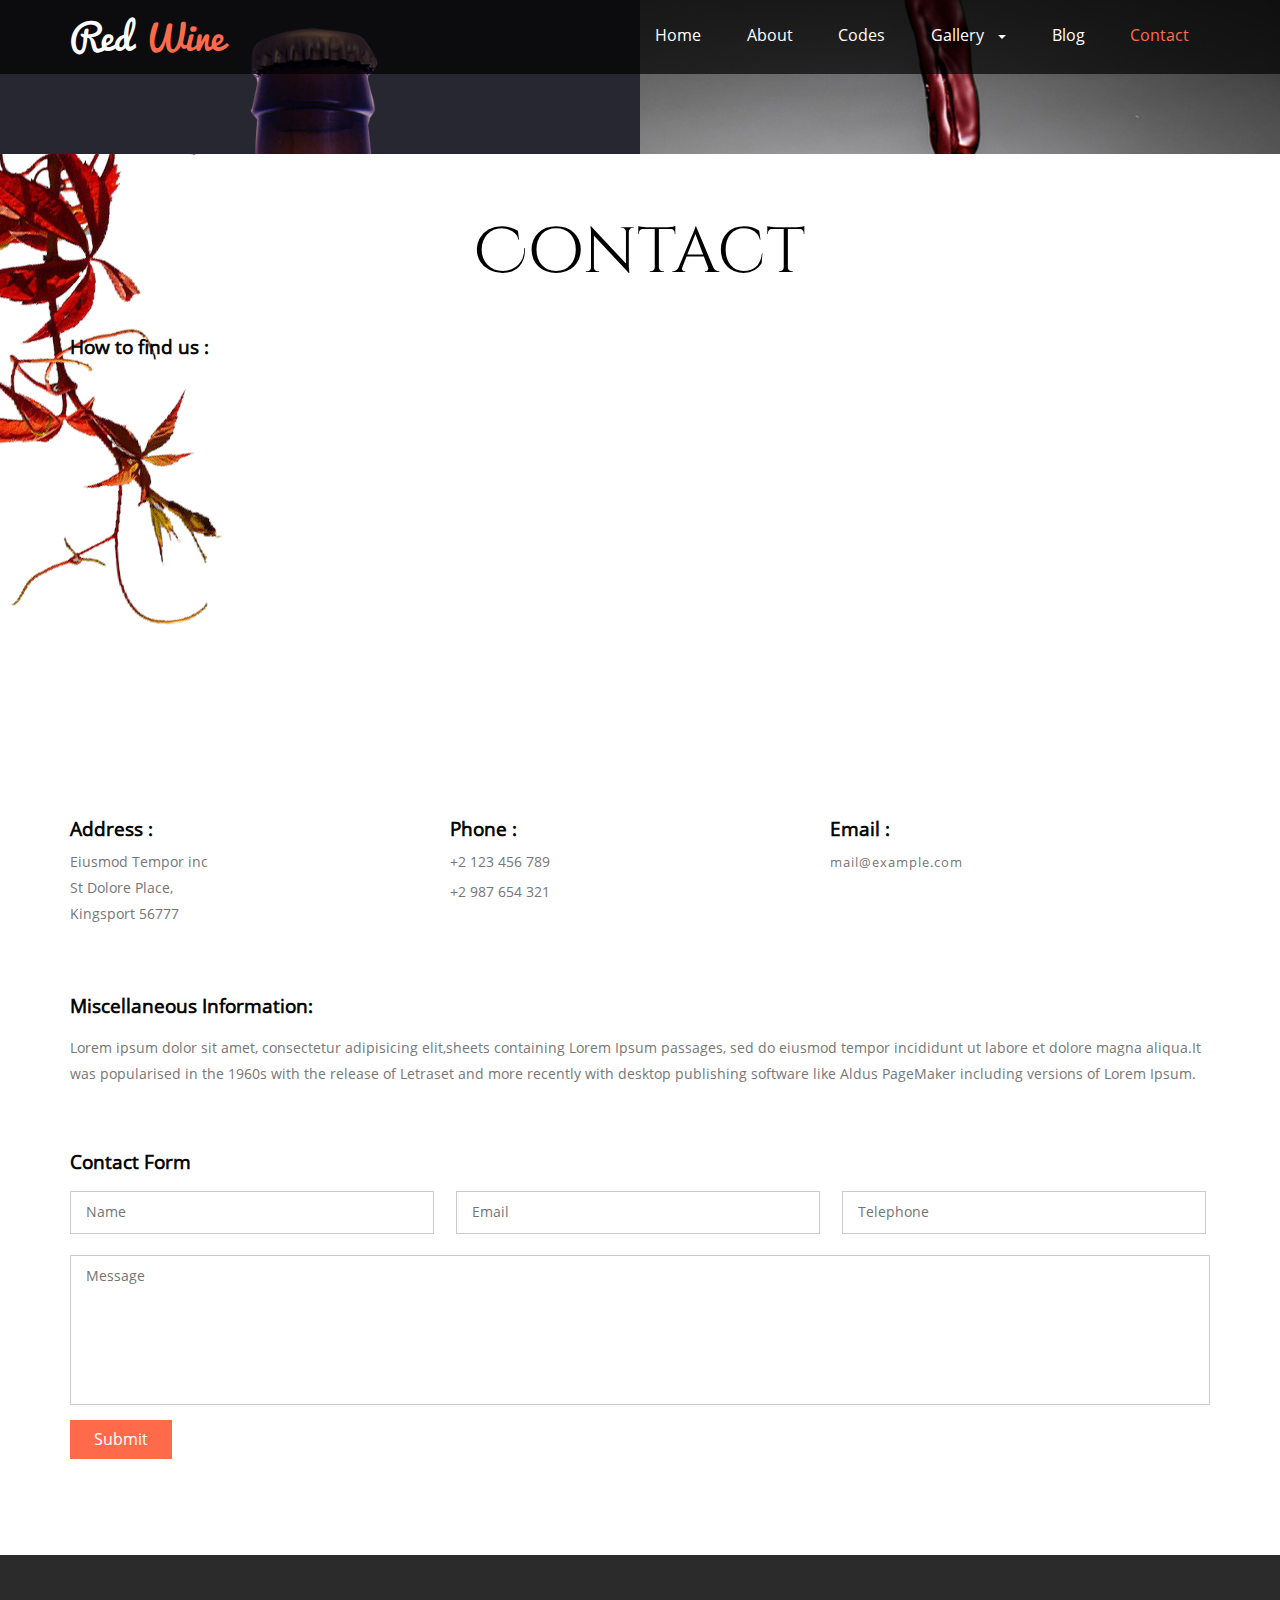
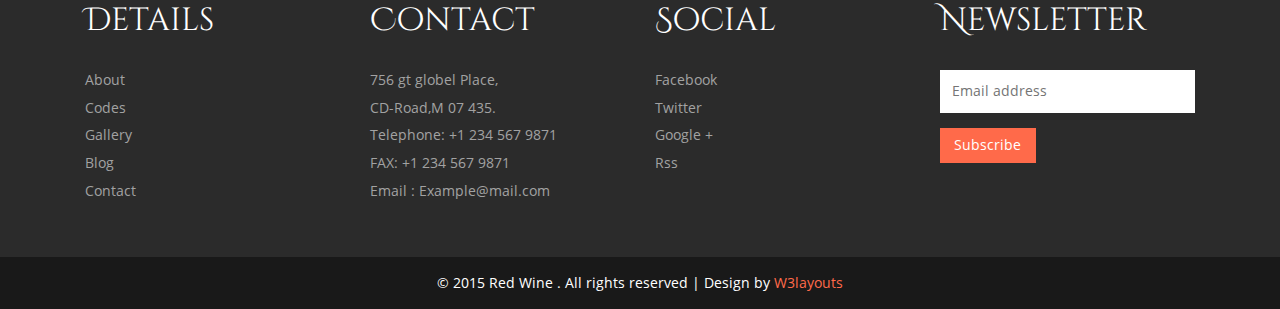
<file: contact.html>
<!--
Author: W3layouts
Author URL: http://w3layouts.com
License: Creative Commons Attribution 3.0 Unported
License URL: http://creativecommons.org/licenses/by/3.0/
-->
<!DOCTYPE HTML>
<html>
<head>
<title>Red wine a hotels and restaurants Category Flat bootstrap Responsive Website Template | Contact :: w3layouts</title>
<meta name="viewport" content="width=device-width, initial-scale=1">
<meta http-equiv="Content-Type" content="text/html; charset=utf-8" />
<meta name="keywords" content="Red wine Responsive web template, Bootstrap Web Templates, Flat Web Templates, Andriod Compatible web template, 
Smartphone Compatible web template, free webdesigns for Nokia, Samsung, LG, SonyErricsson, Motorola web design" />
<script type="application/x-javascript"> addEventListener("load", function() { setTimeout(hideURLbar, 0); }, false); function hideURLbar(){ window.scrollTo(0,1); } </script>
	<!-- bootstrap-css -->
<link href="css/bootstrap.css" rel='stylesheet' type='text/css' />
<!-- //bootstrap-css -->
<!-- css -->
<link href="css/style.css" rel='stylesheet' type='text/css' />
<!-- //css -->
<script src="js/jquery-1.11.1.min.js"> </script>	
<script src="js/bootstrap.js"></script>
<script type="text/javascript">
	jQuery(document).ready(function($) {
		$(".scroll").click(function(event){		
			event.preventDefault();
			$('html,body').animate({scrollTop:$(this.hash).offset().top},1000);
		});
	});
</script>		
</head>
<body>
	<!-- banner -->
	<div class="banner banner-bg">
		<!-- header -->
		<div class="header">
			<!-- container -->
			<div class="container">
				<div class="logo">
					<h1><a href="index.html">Red <span>Wine</span></a></h1>
				</div>
				<div class="top-nav">
					<nav class="navbar navbar-default">
						<div class="container">
							<button type="button" class="navbar-toggle collapsed" data-toggle="collapse" data-target="#bs-example-navbar-collapse-1">Menu						
							</button>
						</div>
						<!-- Collect the nav links, forms, and other content for toggling -->
						<div class="collapse navbar-collapse" id="bs-example-navbar-collapse-1">
							<ul class="nav navbar-nav">
								<li><a href="index.html">Home</a></li>
								<li><a href="about.html">About</a></li>
								<li><a href="codes.html">Codes</a></li>
								<li><a href="#" class="dropdown-toggle hvr-bounce-to-bottom" data-toggle="dropdown" role="button" aria-haspopup="true" aria-expanded="false">Gallery<span class="caret"></span></a>
									<ul class="dropdown-menu">
										<li><a class="hvr-bounce-to-bottom" href="gallery.html">Gallery1</a></li>
										<li class="dropdown-submenu">
											<a href="#" class="dropdown-toggle" data-toggle="dropdown-submenu" role="button" aria-haspopup="true" aria-expanded="false">Gallery2<span class="caret"></span></a>
											<ul class="dropdown-menu">
											  <li><a tabindex="-1" href="gallery.html">Gallery4</a></li>
												<li><a href="gallery.html">Gallery5</a></li>
											  <li><a href="gallery.html">Gallery6</a></li>
											</ul>
										  </li>
										<li><a class="hvr-bounce-to-bottom" href="gallery.html">Gallery3</a></li>           
									</ul>
								</li>	
								<li><a href="blog.html">Blog</a></li>
								<li><a href="contact.html"  class="active">Contact</a></li>
							</ul>	
							<div class="clearfix"> </div>
						</div>	
					</nav>		
				</div>
			</div>
			<!-- //container -->
		</div>
		<!-- //header -->
	</div>
	<!-- banner -->
	<!-- contact -->
	<div class="contact">
		<div class="container">
			<div class="contact-info">
				<h2>Contact</h2>
			</div>
			<div class="map">
				<h4>How to find us :</h4>
				<iframe src="https://www.google.com/maps/embed?pb=!1m14!1m12!1m3!1d3771907.975236311!2d-2.09480472072984!3d39.07355564363949!2m3!1f0!2f0!3f0!3m2!1i1024!2i768!4f13.1!5e0!3m2!1sen!2sin!4v1436857347604" frameborder="0" style="border:0" allowfullscreen></iframe>
			</div>
			<div class="address">
				<div class="col-md-4 address-grids">
					<h4>Address :</h4>
					<ul>
						<li><p>Eiusmod Tempor inc<br>
								St Dolore Place,<br>
								Kingsport 56777</p>
						</li>
					</ul>
				</div>
				<div class="col-md-4 address-grids">
					<h4>Phone :</h4>
					<p>+2 123 456 789</p>
					<p>+2 987 654 321</p>
				</div>
				<div class="col-md-4 address-grids">
					<h4>Email :</h4>
					<p><a href="mailto:example@email.com">mail@example.com</a></p>
				</div>
				<div class="clearfix"> </div>
			</div>
			<div class="contact-infom">
				<h4>Miscellaneous Information:</h4>
				<p>Lorem ipsum dolor sit amet, consectetur adipisicing elit,sheets containing Lorem Ipsum passages, 
					sed do eiusmod tempor incididunt ut labore et dolore magna aliqua.It was popularised in the 1960s with the release of Letraset
					  and more recently with desktop publishing software like Aldus PageMaker including versions of Lorem Ipsum.</p>
			</div>	
			<div class="contact-form">
				<h4>Contact Form</h4>
				<form>
					<input type="text" placeholder="Name" required="">
					<input type="email" placeholder="Email" required="">
					<input type="text" placeholder="Telephone" required="">
					<textarea placeholder="Message" required=""></textarea>
					<button class="btn1 btn-1 btn-1b">Submit</button>
				</form>
			</div>	
		</div>
	</div>
	<!-- //contact -->
	<!-- footer -->
	<div class="footer">
		<!-- container -->
		<div class="container">
			<div class="footer-grids">
				<div class="col-md-3 footer-grid">
					<h3>Details</h3>
					<ul>
						<li><a href="about.html">About</a></li>
						<li><a href="codes.html">Codes</a></li>
						<li><a href="gallery.html">Gallery</a></li>
						<li><a href="blog.html">Blog</a></li>
						<li><a href="contact.html">Contact</a></li>
					</ul>
				</div>
				<div class="col-md-3 footer-grid">
					<h3>Contact</h3>
					<ul>
						<li>756 gt globel Place,</li>
						<li>CD-Road,M 07 435.</li>
						<li>Telephone: +1 234 567 9871</li>
						<li>FAX: +1 234 567 9871</li>
						<li>Email : <a href="mailto:example@email.com">Example@mail.com</a></li>
					</ul>
				</div>
				<div class="col-md-3 footer-grid">
					<h3>Social</h3>
					<ul>
						<li><a href="#">Facebook</a></li>
						<li><a href="#">Twitter</a></li>
						<li><a href="#">Google +</a></li>
						<li><a href="#">Rss</a></li>
					</ul>
				</div>
				<div class="col-md-3 footer-grid">
					<h3>Newsletter</h3>
					<form>
						<input type="text" placeholder="Email address" required="">
						<input type="submit" value="Subscribe">
					</form>
				</div>
				<div class="clearfix"> </div>
			</div>
		</div>
		<!-- container -->
	</div>
	<!-- //footer -->
	<!-- footer-bottom -->
	<div class="footer-bottom">
		<!-- container -->
		<div class="container">
			<p> © 2015 Red Wine . All rights reserved | Design by <a href="http://w3layouts.com/">W3layouts</a></p>
		</div>
		<!-- //container -->
	</div>
	<!-- footer-bottom -->
	<script type="text/javascript">
									$(document).ready(function() {
										/*
										var defaults = {
								  			containerID: 'toTop', // fading element id
											containerHoverID: 'toTopHover', // fading element hover id
											scrollSpeed: 1200,
											easingType: 'linear' 
								 		};
										*/
										
										$().UItoTop({ easingType: 'easeOutQuart' });
										
									});
								</script>
									<a href="#" id="toTop" style="display: block;"> <span id="toTopHover" style="opacity: 1;"> </span></a>
	<!-- content-Get-in-touch -->
	<script type="text/javascript" src="js/move-top.js"></script>
	<script type="text/javascript" src="js/easing.js"></script>
</body>
</html>
</file>
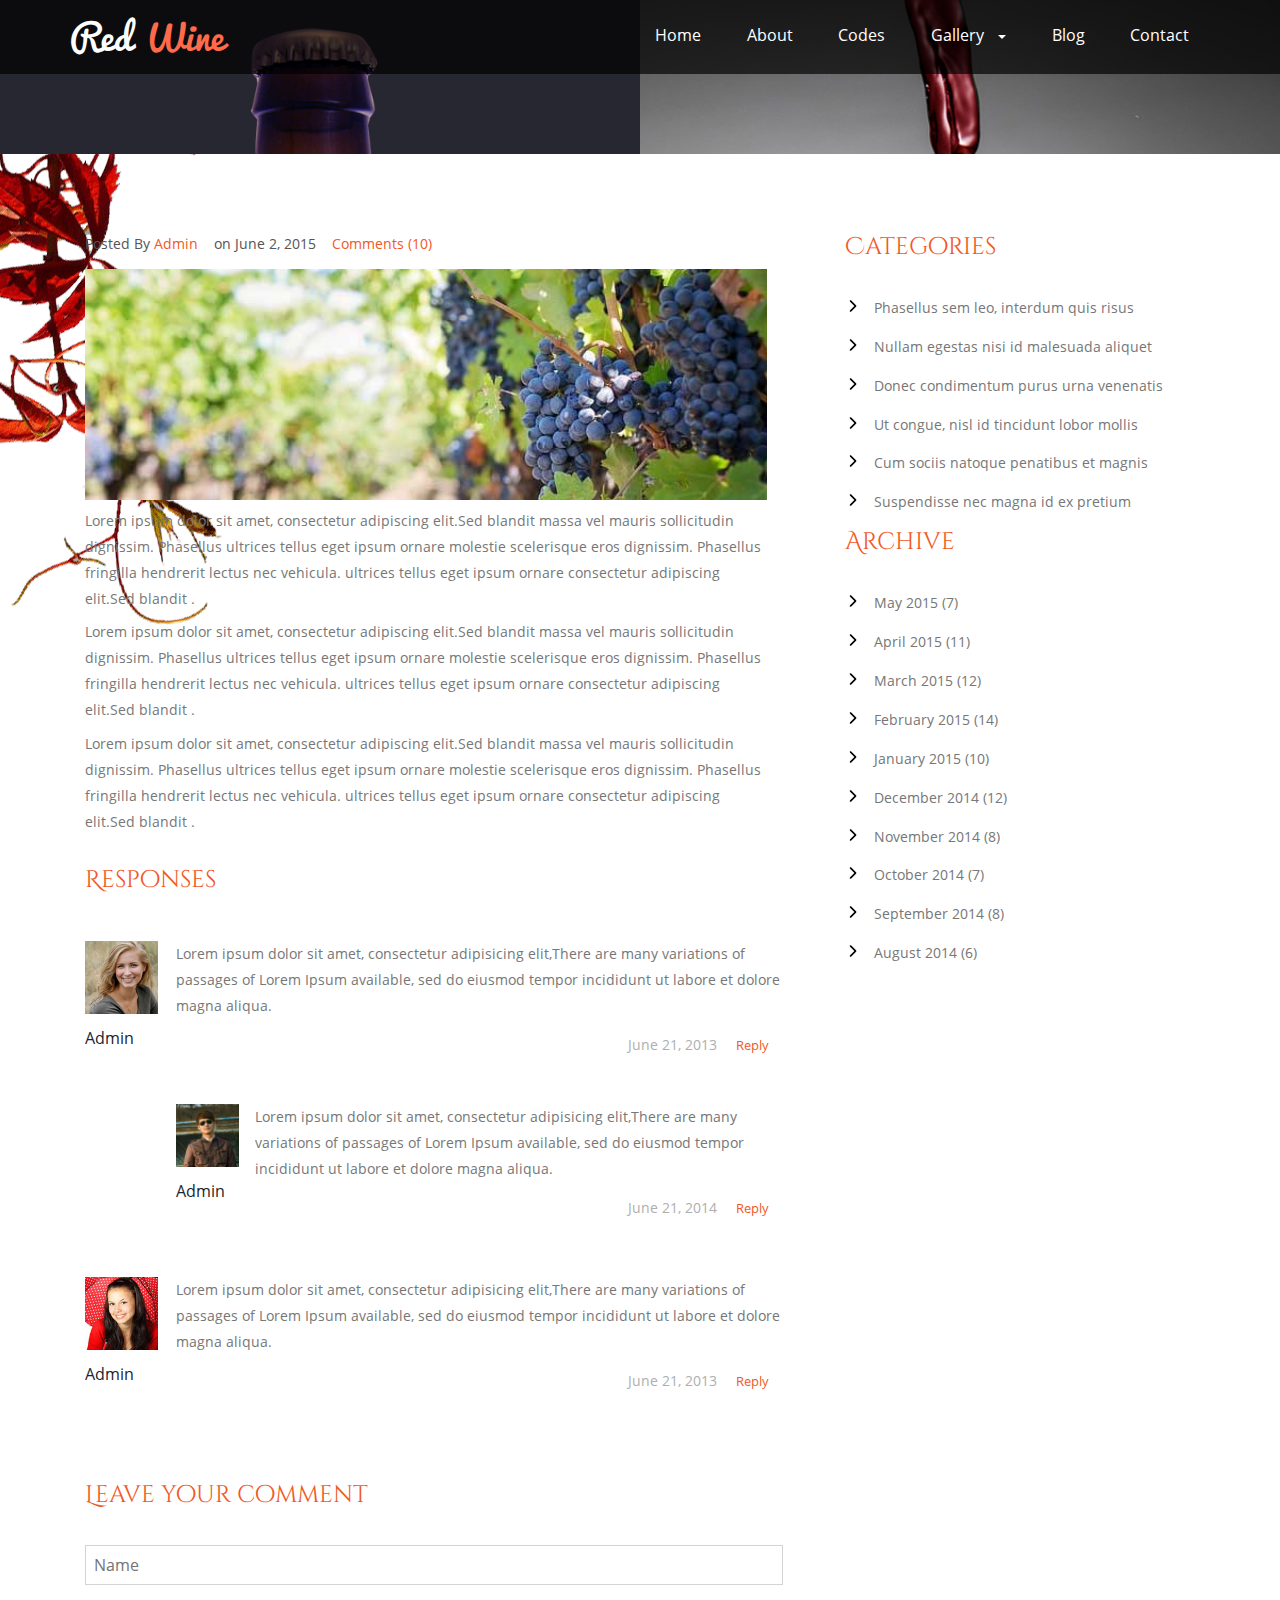
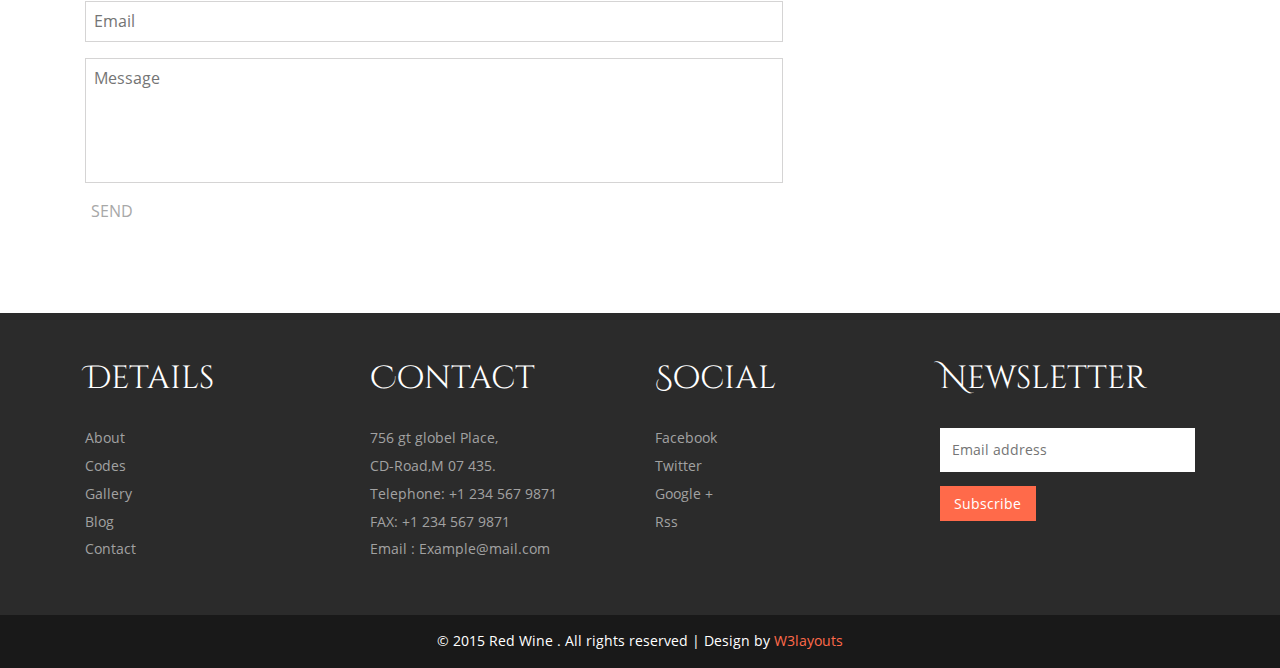
<file: single.html>
<!--
Author: W3layouts
Author URL: http://w3layouts.com
License: Creative Commons Attribution 3.0 Unported
License URL: http://creativecommons.org/licenses/by/3.0/
-->
<!DOCTYPE HTML>
<html>
<head>
<title>Red wine a hotels and restaurants Category Flat bootstrap Responsive Website Template | Single :: w3layouts</title>
<meta name="viewport" content="width=device-width, initial-scale=1">
<meta http-equiv="Content-Type" content="text/html; charset=utf-8" />
<meta name="keywords" content="Red wine Responsive web template, Bootstrap Web Templates, Flat Web Templates, Andriod Compatible web template, 
Smartphone Compatible web template, free webdesigns for Nokia, Samsung, LG, SonyErricsson, Motorola web design" />
<script type="application/x-javascript"> addEventListener("load", function() { setTimeout(hideURLbar, 0); }, false); function hideURLbar(){ window.scrollTo(0,1); } </script>
	<!-- bootstrap-css -->
<link href="css/bootstrap.css" rel='stylesheet' type='text/css' />
<!-- //bootstrap-css -->
<!-- css -->
<link href="css/style.css" rel='stylesheet' type='text/css' />
<!-- //css -->
<script src="js/jquery-1.11.1.min.js"> </script>	
<script src="js/bootstrap.js"></script>
<script type="text/javascript">
	jQuery(document).ready(function($) {
		$(".scroll").click(function(event){		
			event.preventDefault();
			$('html,body').animate({scrollTop:$(this.hash).offset().top},1000);
		});
	});
</script>		
</head>
<body>
	<!-- banner -->
	<div class="banner banner-bg">
		<!-- header -->
		<div class="header">
			<!-- container -->
			<div class="container">
				<div class="logo">
					<h1><a href="index.html">Red <span>Wine</span></a></h1>
				</div>
				<div class="top-nav">
					<nav class="navbar navbar-default">
						<div class="container">
							<button type="button" class="navbar-toggle collapsed" data-toggle="collapse" data-target="#bs-example-navbar-collapse-1">Menu						
							</button>
						</div>
						<!-- Collect the nav links, forms, and other content for toggling -->
						<div class="collapse navbar-collapse" id="bs-example-navbar-collapse-1">
							<ul class="nav navbar-nav">
								<li><a href="index.html">Home</a></li>
								<li><a href="about.html">About</a></li>
								<li><a href="codes.html">Codes</a></li>
								<li><a href="#" class="dropdown-toggle hvr-bounce-to-bottom" data-toggle="dropdown" role="button" aria-haspopup="true" aria-expanded="false">Gallery<span class="caret"></span></a>
									<ul class="dropdown-menu">
										<li><a class="hvr-bounce-to-bottom" href="gallery.html">Gallery1</a></li>
										<li class="dropdown-submenu">
											<a href="#" class="dropdown-toggle" data-toggle="dropdown-submenu" role="button" aria-haspopup="true" aria-expanded="false">Gallery2<span class="caret"></span></a>
											<ul class="dropdown-menu">
											  <li><a tabindex="-1" href="gallery.html">Gallery4</a></li>
												<li><a href="gallery.html">Gallery5</a></li>
											  <li><a href="gallery.html">Gallery6</a></li>
											</ul>
										  </li>
										<li><a class="hvr-bounce-to-bottom" href="gallery.html">Gallery3</a></li>           
									</ul>
								</li>	
								<li><a href="blog.html">Blog</a></li>
								<li><a href="contact.html">Contact</a></li>
							</ul>	
							<div class="clearfix"> </div>
						</div>	
					</nav>		
				</div>
			</div>
			<!-- //container -->
		</div>
		<!-- //header -->
	</div>
	<!-- banner -->
	<!-- blog -->
	<div class="blog">
			<!-- container -->
			<div class="container">
				<div class="col-md-8 blog-top-left-grid">
					<div class="left-blog left-single">
						<div class="blog-left">
							<div class="single-left-left">
								<p>Posted By <a href="#">Admin</a> &nbsp;&nbsp; on June 2, 2015 &nbsp;&nbsp; <a href="#">Comments (10)</a></p>
								<img src="images/8.jpg" alt="" />
							</div>
							<div class="blog-left-bottom">
								<P>Lorem ipsum dolor sit amet, consectetur adipiscing elit.Sed blandit massa vel mauris sollicitudin 
									dignissim. Phasellus ultrices tellus eget ipsum ornare molestie scelerisque eros dignissim. Phasellus 
									fringilla hendrerit lectus nec vehicula. ultrices tellus eget ipsum ornare consectetur adipiscing elit.Sed blandit .
								</P>
							</div>
							<div class="blog-left-bottom left-bottom">
								<P>Lorem ipsum dolor sit amet, consectetur adipiscing elit.Sed blandit massa vel mauris sollicitudin 
									dignissim. Phasellus ultrices tellus eget ipsum ornare molestie scelerisque eros dignissim. Phasellus 
									fringilla hendrerit lectus nec vehicula. ultrices tellus eget ipsum ornare consectetur adipiscing elit.Sed blandit .
								</P>
							</div>
							<div class="blog-left-bottom left-bottom">
								<P>Lorem ipsum dolor sit amet, consectetur adipiscing elit.Sed blandit massa vel mauris sollicitudin 
									dignissim. Phasellus ultrices tellus eget ipsum ornare molestie scelerisque eros dignissim. Phasellus 
									fringilla hendrerit lectus nec vehicula. ultrices tellus eget ipsum ornare consectetur adipiscing elit.Sed blandit .
								</P>
							</div>
						</div>
						<div class="response">
							<h3>Responses</h3>
							<div class="media response-info">
								<div class="media-left response-text-left">
									<a href="#">
										<img class="media-object" src="images/user1.jpg" alt="">
									</a>
									<h5><a href="#">Admin</a></h5>
								</div>
								<div class="media-body response-text-right">
									<p>Lorem ipsum dolor sit amet, consectetur adipisicing elit,There are many variations of passages of Lorem Ipsum available, 
										sed do eiusmod tempor incididunt ut labore et dolore magna aliqua.</p>
									<ul>
										<li>June 21, 2013</li>
										<li><a href="single.html">Reply</a></li>
									</ul>
									<div class="media response-info">
										<div class="media-left response-text-left">
											<a href="#">
												<img class="media-object" src="images/user2.jpg" alt="">
											</a>
											<h5><a href="#">Admin</a></h5>
										</div>
										<div class="media-body response-text-right">
											<p>Lorem ipsum dolor sit amet, consectetur adipisicing elit,There are many variations of passages of Lorem Ipsum available, 
												sed do eiusmod tempor incididunt ut labore et dolore magna aliqua.</p>
											<ul>
												<li>June 21, 2014</li>
												<li><a href="single.html">Reply</a></li>
											</ul>		
										</div>
										<div class="clearfix"> </div>
									</div>
								</div>
								<div class="clearfix"> </div>
							</div>
							<div class="media response-info">
								<div class="media-left response-text-left">
									<a href="#">
										<img class="media-object" src="images/user3.jpg" alt="">
									</a>
									<h5><a href="#">Admin</a></h5>
								</div>
								<div class="media-body response-text-right">
									<p>Lorem ipsum dolor sit amet, consectetur adipisicing elit,There are many variations of passages of Lorem Ipsum available, 
										sed do eiusmod tempor incididunt ut labore et dolore magna aliqua.</p>
									<ul>
										<li>June 21, 2013</li>
										<li><a href="single.html">Reply</a></li>
									</ul>		
								</div>
								<div class="clearfix"> </div>
							</div>
						</div>
						<div class="opinion">
							<h3>Leave your comment</h3>
							<form>
								<input type="text" placeholder="Name" required="">
								<input type="text" placeholder="Email" required="">
								<textarea placeholder="Message" required=""></textarea>
								<input type="submit" value="SEND">
							</form>
						</div>
					</div>
				</div>
				<div class="col-md-4 blog-top-right-grid">
					<div class="Categories">
						<h3>Categories</h3>
						<ul>
							<li><a href="#">Phasellus sem leo, interdum quis risus</a></li>
							<li><a href="#">Nullam egestas nisi id malesuada aliquet </a></li>
							<li><a href="#"> Donec condimentum purus urna venenatis</a></li>
							<li><a href="#">Ut congue, nisl id tincidunt lobor mollis</a></li>
							<li><a href="#">Cum sociis natoque penatibus et magnis</a></li>
							<li><a href="#">Suspendisse nec magna id ex pretium</a></li>
						</ul>
					</div>
					<div class="Categories">
						<h3>Archive</h3>
						<ul class="marked-list offs1">
							<li><a href="#">May 2015 (7)</a></li>
							<li><a href="#">April 2015 (11)</a></li>
							<li><a href="#">March 2015 (12)</a></li>
							<li><a href="#">February 2015 (14)</a> </li>
							<li><a href="#">January 2015 (10)</a></li>    
							<li><a href="#">December 2014 (12)</a></li>
							<li><a href="#">November 2014 (8)</a></li>
							<li><a href="#">October 2014 (7)</a> </li>
							<li><a href="#">September 2014 (8)</a></li>
							<li><a href="#">August 2014 (6)</a></li>                          
						</ul>
					</div>
				</div>
				<div class="clearfix"> </div>
			</div>
			<!-- //container -->
	</div>
	<!-- //blog -->
	<!-- footer -->
	<div class="footer">
		<!-- container -->
		<div class="container">
			<div class="footer-grids">
				<div class="col-md-3 footer-grid">
					<h3>Details</h3>
					<ul>
						<li><a href="about.html">About</a></li>
						<li><a href="codes.html">Codes</a></li>
						<li><a href="gallery.html">Gallery</a></li>
						<li><a href="blog.html">Blog</a></li>
						<li><a href="contact.html">Contact</a></li>
					</ul>
				</div>
				<div class="col-md-3 footer-grid">
					<h3>Contact</h3>
					<ul>
						<li>756 gt globel Place,</li>
						<li>CD-Road,M 07 435.</li>
						<li>Telephone: +1 234 567 9871</li>
						<li>FAX: +1 234 567 9871</li>
						<li>Email : <a href="mailto:example@email.com">Example@mail.com</a></li>
					</ul>
				</div>
				<div class="col-md-3 footer-grid">
					<h3>Social</h3>
					<ul>
						<li><a href="#">Facebook</a></li>
						<li><a href="#">Twitter</a></li>
						<li><a href="#">Google +</a></li>
						<li><a href="#">Rss</a></li>
					</ul>
				</div>
				<div class="col-md-3 footer-grid">
					<h3>Newsletter</h3>
					<form>
						<input type="text" placeholder="Email address" required="">
						<input type="submit" value="Subscribe">
					</form>
				</div>
				<div class="clearfix"> </div>
			</div>
		</div>
		<!-- container -->
	</div>
	<!-- //footer -->
	<!-- footer-bottom -->
	<div class="footer-bottom">
		<!-- container -->
		<div class="container">
			<p> © 2015 Red Wine . All rights reserved | Design by <a href="http://w3layouts.com/">W3layouts</a></p>
		</div>
		<!-- //container -->
	</div>
	<!-- footer-bottom -->
	<script type="text/javascript">
									$(document).ready(function() {
										/*
										var defaults = {
								  			containerID: 'toTop', // fading element id
											containerHoverID: 'toTopHover', // fading element hover id
											scrollSpeed: 1200,
											easingType: 'linear' 
								 		};
										*/
										
										$().UItoTop({ easingType: 'easeOutQuart' });
										
									});
								</script>
									<a href="#" id="toTop" style="display: block;"> <span id="toTopHover" style="opacity: 1;"> </span></a>
	<!-- content-Get-in-touch -->
	<script type="text/javascript" src="js/move-top.js"></script>
	<script type="text/javascript" src="js/easing.js"></script>
</body>
</html>
</file>
<file: css/style.css>
/*--A Design by W3layouts 
Author: W3layout
Author URL: http://w3layouts.com
License: Creative Commons Attribution 3.0 Unported
License URL: http://creativecommons.org/licenses/by/3.0/
--*/
body a {
  transition: 0.5s all;
  -webkit-transition: 0.5s all;
  -o-transition: 0.5s all;
  -moz-transition: 0.5s all;
  -ms-transition: 0.5s all;
}
html, body{
	font-family: 'OpenSans-Regular';
	font-size: 100%;
	background: #ffffff;
}
@font-face {
   font-family: 'OpenSans-Regular';
   src: url(../fonts/OpenSans-Regular.ttf)format('truetype');
}
@font-face {
   font-family: 'Pacifico';
   src: url(../fonts/Pacifico.ttf)format('truetype');
}
@font-face {
   font-family: 'CinzelDecorative-Regular';
   src: url(../fonts/CinzelDecorative-Regular.ttf)format('truetype');
}
/*-- banner --*/
.banner{
    background: url(../images/2.jpg) no-repeat 0px 0px;
    background-size: cover;
    padding-bottom: 5em;
}
.header {
	padding: 1em 0;
    background: rgba(0, 0, 0, 0.68);
}
.logo{
    float: left;
    width: 14%;
}
.logo h1{
	margin:0;
}
.logo h1 a{
    color: #FFF;
    font-size: 1em;
    font-family: 'Pacifico';
    text-decoration: none;
}
.logo h1 a span {
    color: #ff6a4a;
}
.top-nav{
	float: right;
    width: 72%;
}
.navbar-default {
    border: none !important;
    background: none !important;
    margin: 0 !important;
    min-height: 0 !important;
}
.navbar-default .navbar-nav > .active > a, .navbar-default .navbar-nav > .active > a:hover, .navbar-default .navbar-nav > .active > a:focus {
    background: none !important;
}
div#bs-example-navbar-collapse-1 {
    float: right;
    padding: 0;
}
.top-nav ul{
    padding: 0;
    margin: .5em 0 0 0;
    float: none;
}
.top-nav ul li{
    display: inline-block;
    margin: 0 1.3em !important;
    float: none;
}
.navbar-default .navbar-nav > .open > a, .navbar-default .navbar-nav > .open > a:hover, .navbar-default .navbar-nav > .open > a:focus {
    background: none !important;
}
.top-nav ul li a{
    color: #FFF !important;
    font-size: 1em;
    margin: 0;
    text-decoration: none;
    padding: 0;
}
.top-nav ul li a:hover{
	color: #ff6a4a !important;
}
.top-nav ul li a.active{
	color: #ff6a4a !important;
}
.caret {
    margin-left: 14px;
}
ul.dropdown-menu {
    background: #171A21;
    box-shadow: 0 0 0;
    border: none;
    margin: 0;
    top: 2.3em;
    left: 0;
    min-width: 107px;
}
.dropdown-menu > li > a {
	display: block;
    padding: 3px 15px;
    clear: both;
    margin: .2em 0 !important;
    font-weight: normal;
    line-height: 1.42857143;
    color: #FFF !important;
}
.dropdown-menu > li > a:hover, .dropdown-menu > li > a:focus {
    background: none;
}
.dropdown-submenu {
    position: relative;
}

.dropdown-submenu>.dropdown-menu {
    top: 0;
    left: 103%;
    margin-top: -6px;
    margin-left: -1px;
    -webkit-border-radius: 0 6px 6px 6px;
    -moz-border-radius: 0 6px 6px;
    border-radius: 0 6px 6px 6px;
}

.dropdown-submenu:hover>.dropdown-menu {
    display: block;
}

.dropdown-submenu>a:after {
    display: block;
    content: " ";
    float: right;
    width: 0;
    height: 0;
    border-color: transparent;
    border-width: 5px 0 5px 5px;
    margin-top: 5px;
    margin-right: -10px;
}

.dropdown-submenu:hover>a:after {
    border-left-color: #fff;
}

.dropdown-submenu.pull-left {
    float: none;
}

.dropdown-submenu.pull-left>.dropdown-menu {
    left: -100%;
    margin-left: 10px;
    -webkit-border-radius: 6px 0 6px 6px;
    -moz-border-radius: 6px 0 6px 6px;
    border-radius: 6px 0 6px 6px;
}
.top-grids:nth-child(2) {
    margin: 2em 0;
}
.banner-top-grids {
    margin-top: 23em;
}
.banner-grid a {
  text-decoration: none;
}
.banner-left-grid{
    padding: 4em;
    border-radius: 4px;
    -webkit-border-radius: 4px;
    -moz-border-radius: 4px;
    -o-border-radius: 4px;
    -ms-border-radius: 4px;
}
.blue{
    background: rgba(52, 55, 72, 0.61);
}
.blue:hover{
    background: rgba(36, 42, 74, 0.71);
}
.green{
    background: rgba(255, 106, 74, 0.41);
}
.green:hover{
    background: rgba(255, 106, 74, 0.63);
}
.banner-left-grid-img h3{
  font-size: 26px;
  color: #a7cb24;
  margin: 1em 0 0 0;
  text-transform: uppercase;
  font-weight: 600;
  cursor: text;
}
.banner-grid-info{
    float: left;
    width: 71%;
    margin-left: 1em;
}
.banner-grid-info h3 {
    color: #FFF;
    font-size: 1.5em;
    margin: 0;
    font-weight: 600;
}
.banner-grid-info p {
	color:#FFF;
	font-size:1em;
	margin:.5em 0 0 0;
	line-height:1.7em;
}
.banner-left-grid-img p{
  color: #555555;
  font-size: 14px;
  padding: 1em 0 0 0;
  margin: 0;
  line-height: 1.8em;
  cursor: text;
}
.banner-left-icon{
    float: left;
    width: 25%;
}
.services-icon {
    text-align: center;
    background: #FFF;
    width: 100px;
    height: 100px;
    line-height: 6.7em;
    margin: 0 auto;
    border: solid 6px rgba(255, 255, 255, 0.53);
    border-radius: 50%;
    -webkit-border-radius: 50%;
    -ms-border-radius: 50%;
    -moz-border-radius: 50%;
    -o-border-radius: 50%;
}
.glyphicon {
  position: relative;
  top: 1px;
  display: inline-block;
  font-style: normal;
  font-weight: normal;
  line-height: 1;
  -webkit-font-smoothing: antialiased;
  -moz-osx-font-smoothing: grayscale;
}
.glyphicon-glass{
    font-size: 2em;
    color: #5A5A5A;
}
/*-- welcome --*/
.welcome{
    padding: 7em 0;
    text-align: center;
    background: url(../images/2.png) no-repeat 0px 37px;
}
.welcome-info {
    width: 50%;
    margin: 0 auto;
}
.welcome-info h2,.about h2,.typography-info h2.type,.contact-info h2,.gallery-info h2,.blog-text h2{
    font-size: 4em;
    margin: 0;
    color: #000;
    font-family: 'CinzelDecorative-Regular';
    text-align: center;
}
.welcome-info h5{
    font-size: 1.3em;
    font-weight: 600;
    color: #020202;
    margin: 1.5em 0;
}
.welcome-info p{
    color: #777;
    font-size: .9em;
    margin: 0;
    line-height: 1.8em;
}
/*-- work --*/
.work,.news{
	padding:5em 0;
}
.work-grids {
    margin: 5em 0 0 0;
}
.work-info h3,.news-info h3,.about-grid h3,.about-team h3,.choose h3 {
    color: #000000;
    font-size: 3em;
    margin: 0;
    text-align: center;
    font-family: 'CinzelDecorative-Regular';
}
.work-grid-left{
    vertical-align: middle;
    text-align: center;
    padding: 3.76em 2em;
    background: #2B2B2B;
}
.work-grid-left h5{
    color: #ff6a4a;
    font-size: 2em;
    margin: 0;
    text-transform: capitalize;
}
.work-grid-left p{
    color: #FFFFFF;
    font-size: 1em;
    margin: .7em 0;
    line-height: 1.8em;
}
.work-grid-left a{
    margin-top: 1em;
    display: inline-block;
    padding: .2em 1em;
    border-bottom: 2px solid #FFFFFF;
    border-top: 2px solid #FFFFFF;
    font-weight: 700;
    font-size: 1em;
    line-height: 2em;
    text-transform: uppercase;
    color: #FFFFFF;
    text-decoration: none;
}
.work-grid-left a:hover {
  border-bottom: 2px solid #FF6A4A;
  border-top: 2px solid #FF6A4A;
  color: #FF6A4A;
}
.work-grid-middle{
	padding:0;
}
.work-grid-middle img{
	width:100%;
}
/*-- news --*/
.news {
    background: url(../images/2.png) no-repeat 128% 123%;
}
.news-grid img{
	width:100%;
}
.news-grids {
    margin: 5em 0 0 0;
}
.news-grid-info{
	margin:2em 0 0 0;
}
.news-grid-info a{
    color: #ff6a4a;
    font-size: 1.3em;
    font-weight: 600;
    text-decoration: none;
}
.news-grid-info a:hover{
	color:#000;
}
.news-grid-info p.date{
    color: #D2D2D2;
    font-size: 1em;
    margin: .5em 0;
}
.news-grid-info p.text{
    color: #777;
    font-size: .9em;
    margin: 0;
    line-height: 1.8em;
}
/*-- footer --*/
.footer{
    padding: 3em 0;
    background: #2B2B2B;
}
.footer-grid h3{
    color: #FFFFFF;
    font-size: 2em;
    margin: 0 0 1em 0;
    font-family: 'CinzelDecorative-Regular';
}
.footer-grid ul{
	padding:0;
	margin:0;
}
.footer-grid ul li{
    display: block;
    margin: .5em 0;
    color: #A2A2A2;
    font-size: .9em;
}
.footer-grid ul li a{
    color: #A2A2A2;
    font-size: 1em;
    text-decoration: none;
}
.footer-grid ul li a:hover{
	color:#FFF;
}
.footer-grid input[type="text"] {
    font-size: .9em;
    color: #696969;
    margin-bottom: 1em;
    width: 100% !important;
    outline: none;
    border: none;
    background: #FFFFFF;
    padding: .8em;
    -webkit-appearance: none;
}
.footer-grid input[type="submit"] {
    color: #FFF;
    background: #ff6a4a;
    font-size: .9em;
    border: none;
    outline: none;
    padding: .5em 1em;
    -webkit-appearance: none;
}
.footer-grid input[type="submit"]:hover{
	background: #000;
	transition: 0.5s all;
	-webkit-transition: 0.5s all;
	-o-transition: 0.5s all;
	-moz-transition: 0.5s all;
	-ms-transition: 0.5s all;
}
/*-- footer-bottom --*/
.footer-bottom{
    padding: 1em 0;
    background: #191919;
}
.footer-bottom p{
	color:#FFF;
	margin:0;
	text-align:center;
	font-size:.9em;
}
.footer-bottom p a{
	color:#ff6a4a;
	text-decoration:none;
}
.footer-bottom p a:hover{
	color:#FFF;
}
/*-- about --*/
.about{
    padding: 5em 0;
    background: url(../images/10.png) no-repeat -73px 0px;
}
/*-- about-bottom --*/
.about-bottom{
    margin: 4em 0;
}
.about-grid img{
	width:100%;
}
.about-grid h3{
	text-align:left;
}
.about-grid h5{
	color: #000000;
    margin: 1em 0;
    font-size: 1em;
    font-weight: 600;
    line-height: 1.5em;
}
.about-grid p{
	color: #777;
    font-size: .9em;
    margin: 0;
    line-height: 1.8em;
}
/*-- about-team --*/
.about-team {
    margin: 4em 0 0 0;
}
.team-grids {
  margin-top: 3em;
}
.team-grid img {
  width: 100%;
}
.team-grid h6 {
    font-size: 1em;
    color: #F25826;
    margin: 1em 0 1em 0;
    text-transform: capitalize;
    font-weight: 600;
}
.team-grid p {
    color: #777;
    font-size: .9em;
    margin: 0;
    line-height: 1.8em;
}
/*-- choose --*/
.choose-grids {
    margin: 4em 0;
}
.choose-grid h5{
    color: #000000;
    font-size: 1.1em;
    font-weight: 600;
    line-height: 1.5em;
    margin: 0;
}
.choose-grid  p{
    color: #777;
    font-size: .9em;
    margin: 1.2em 0;
    line-height: 1.8em;
}
.choose-grid a {
    margin-top: 1em;
    display: inline-block;
    padding: .2em 1em;
    border-bottom: 2px solid #ff6a4a;
    border-top: 2px solid #ff6a4a;
    font-weight: 700;
    font-size: 1em;
    line-height: 2em;
    text-transform: uppercase;
    color: #ff6a4a;
    text-decoration: none;
}
.choose-grid a:hover{
    border-bottom: 2px solid #000000;
    border-top: 2px solid #000000;
    color: #000000;
}
/*-- typography --*/
.typography-info {
    text-align: center;
    margin-bottom: 3em;
}
.typography {
    padding: 5em 0;
    background: url(../images/10.png) no-repeat -73px 0px;
}
.show-grid [class^=col-] {
	background: #fff;
	text-align: center;
	margin-bottom: 10px;
	line-height: 2em;
	border: 10px solid #f0f0f0;
}
.show-grid [class*="col-"]:hover {
  background: #e0e0e0;
}
.grid_3{
	margin-bottom:2em;
}
.xs h3, h3.m_1{
	color:#000;
	font-size:1.7em;
	font-weight:300;
	margin-bottom: 1em;
}
.grid_3 p{
  color: #999;
  font-size: 0.85em;
  margin-bottom: 1em;
  font-weight: 300;
}
.grid_4{
	background:none;
	margin-top:50px;
}
.label {
  font-weight: 300 !important;
  border-radius:4px;
  -webkit-border-radius:4px;
	-moz-border-radius:4px;
}  
.grid_5{
	background:none;
	padding:2em 0;
}
.grid_5 h3, .grid_5 h2, .grid_5 h1, .grid_5 h4, .grid_5 h5, h3.hdg {
    margin-bottom: 1em;
    color: #f25826;
}
.table > thead > tr > th, .table > tbody > tr > th, .table > tfoot > tr > th, .table > thead > tr > td, .table > tbody > tr > td, .table > tfoot > tr > td {
  border-top: none !important;
}
.tab-content > .active {
  display: block;
  visibility: visible;
}
.pagination > .active > a, .pagination > .active > span, .pagination > .active > a:hover, .pagination > .active > span:hover, .pagination > .active > a:focus, .pagination > .active > span:focus {
  z-index: 0;
}
.badge-primary {
  background-color: #03a9f4;
}
.badge-success {
  background-color: #8bc34a;
}
.badge-warning {
  background-color: #ffc107;
}
.badge-danger {
  background-color: #e51c23;
}
.grid_3 p{
  line-height: 2em;
  color: #888;
  font-size: 0.9em;
  margin-bottom: 1em;
  font-weight: 300;
}
.bs-docs-example {
  margin: 1em 0;
}
section#tables  p {
 margin-top: 1em;
}
.tab-container .tab-content {
  border-radius: 0 2px 2px 2px;
  border: 1px solid #e0e0e0;
  padding: 16px;
  background-color: #ffffff;
}
.table td, .table>tbody>tr>td, .table>tbody>tr>th, .table>tfoot>tr>td, .table>tfoot>tr>th, .table>thead>tr>td, .table>thead>tr>th {
  padding: 15px!important;
}
.table > thead > tr > th, .table > tbody > tr > th, .table > tfoot > tr > th, .table > thead > tr > td, .table > tbody > tr > td, .table > tfoot > tr > td {
  font-size: 0.9em;
  color: #999;
  border-top: none !important;
}
.tab-content > .active {
  display: block;
  visibility: visible;
}
.label {
  font-weight: 300 !important;
}
.label {
  padding: 4px 6px;
  border: none;
  text-shadow: none;
}
.nav-tabs {
  margin-bottom: 1em;
}
.alert {
  font-size: 0.85em;
}
h1.t-button,h2.t-button,h3.t-button,h4.t-button,h5.t-button {
	line-height:1.8em;
  margin-top:0.5em;
  margin-bottom: 0.5em;
}
li.list-group-item1 {
  line-height: 2.5em;
}
.input-group {
  margin-bottom: 20px;
  }
.in-gp-tl{
	padding:0;
}
.in-gp-tb{
	padding-right:0;
}
.list-group {
  margin-bottom: 48px;
}
ol {
  margin-bottom: 44px;
}
h2.typoh2{
    margin: 0 0 10px;
}
@media (max-width:768px){
	.grid_5 {
		padding: 0 0 1em;
	}
	.grid_3 {
		margin-bottom: 0em;
	}
}
@media (max-width:640px){
	h1, .h1, h2, .h2, h3, .h3 {
		margin-top: 0px;
		margin-bottom: 0px;
	}
	.grid_5 h3, .grid_5 h2, .grid_5 h1, .grid_5 h4, .grid_5 h5, h3.hdg, h3.bars {
		margin-bottom: .5em;
	}
	.progress {
		height: 10px;
		margin-bottom: 10px;
	}
	ol.breadcrumb li,.grid_3 p,ul.list-group li,li.list-group-item1 {
		font-size: 14px;
	}
	.breadcrumb {
		margin-bottom: 10px;
	}
	.well {
		font-size: 14px;
		margin-bottom: 10px;
	}
	h2.typoh2 {
		font-size: 1.5em;
	}
}
@media (max-width:480px){
	.table h1 {
		font-size: 26px;
	}
	.table h2 {
		font-size: 23px;
	}
	.table h3 {
		font-size: 20px;
	}
	.label {
		font-size: 53%;
	}
	.alert,p {
		font-size: 14px;
	}
	.pagination {
		margin: 20px 0 0px;
	}
}
@media (max-width: 320px){
	.grid_4 {
		margin-top: 18px;
	}
	h3.title {
		font-size: 1.6em;
	}
	.alert, p,ol.breadcrumb li, .grid_3 p,.well, ul.list-group li, li.list-group-item1,a.list-group-item {
		font-size: 13px;
	}
	.alert {
		padding: 10px;
		margin-bottom: 10px;
	}
	ul.pagination li a {
		font-size: 14px;
		padding: 5px 11px;
	}
	.list-group {
		margin-bottom: 10px;
	}
	.well {
		padding: 10px;
	}
	.nav > li > a {
		font-size: 14px;
	}
	table.table.table-striped,.table-bordered,.bs-docs-example {
		display: none;
	}
}
/*-- //typography --*/
/*-- gallery --*/
.gallery-top {
    padding: 5em 0;
    background: url(../images/10.png) no-repeat -116px 0px;
}
.gallery-grids-top {
    margin: 4em 0 0 0;
}
.gallery-info p {
  color: #B2B2B2;
  font-size: .9em;
  margin: 1em auto 0;
  line-height: 1.8em;
  width: 70%;
}
.gallery-grid a {
    display: block;
}
.gallery-grid img {
  width: 100%;
}
.gallery-grid:hover img {
  -webkit-filter: grayscale(100%);
  opacity: 8;
  transition: all 300ms!important;
  -webkit-transition: all 300ms!important;
  -moz-transition: all 300ms!important;
}
.gallery-grids-middle{
	margin:2em 0;
}
/*-- blog --*/
.blog {
    padding: 5em 0;
    background: url(../images/10.png) no-repeat -116px 0px;
}
.blog-top-grids {
    margin: 4em 0 0 0;
}
.blog-left {
  margin: 0em 0 2em 0;
  padding-right: 1em;
}
.blog-left-right {
  margin-top: 1em;
}
.blog-left-right a{
	font-size: 1.1em;
    margin: 0 0 .5em 0;
    color: #000000;
    text-decoration: none;
    font-weight: 600;
}
.blog-left-right a:hover{
    text-decoration: none;
    color: #FF6A4A;
}
.blog-left-left {
	padding: 0 !important;
}
.blog-left-left p{
    margin: 0 0 1em;
    font-size: .9em;
    color: #555555;
}
.blog-left-left p a {
    color: #f25826;
    text-decoration: none;
}
.blog-left-left a img{
	width:100%;
}
.blog-left-right p{
    font-size: .9em;
    margin: 0.5em 0;
    color: #777;
    line-height: 1.8em;
}
ul.pagination {
  margin: 2em 0 0;
}
.blog-top-right-grid {
  padding-right: 0 !important;
}
.Categories {
	margin:0;
}
.Categories h3{
    font-size: 1.5em;
    margin: 0 0 1em 0;
    padding-bottom: .5em;
    color: #f25826;
    font-family: 'CinzelDecorative-Regular';
}
.Categories ul{
	margin:0;
	padding:0;
}
.Categories ul li{
    display: block;
    background: url(../images/arrow.png) no-repeat 0px 2px;
    margin-bottom: 1em;
}
.Categories ul li a{
	font-size: .9em;
	margin: 0;
	color: #777;
	padding-left: 2em;
}
.Categories ul li a:hover{
  color: #f25826;
  text-decoration: none;
  transition: .5s all;
  -webkit-transition: .5s all;
  -moz-transition: .5s all;
  -o-transition: .5s all;
  -ms-transition: .5s all;
}
.comments{
	margin: 4em 0;
}
.comments h3{
    font-size: 1.5em;
    margin: 0 0 1em 0;
    padding-bottom: .5em;
    color: #f25826;
    font-family: 'CinzelDecorative-Regular';
}
.comments-left{
    padding: .5em;
    border: 1px solid #000000;
}
.comments-left img{
	width:100%;
}
.comments-right h5{
    font-size: 1.1em;
    margin: 0 0 .5em 0;
    color: #000000;
    font-weight: 600;
}
.comments-right a{
    font-size: 1em;
    margin: 0;
    color: #575353;
    text-decoration: none;
}
.comments-right a:hover{
	text-decoration:none;
}
.comments-right p{
    display: block;
    color: #B1B1B1;
    margin: .3em 0 0 0;
    font-size: .8em;
}
.comments-text {
	padding: 1.5em 0;
	border-bottom: 1px solid #868686;
}
.comments-text:nth-child(4) {
	border: none;
}
/*-- single --*/
.single-left-left p{
    margin: 0 0 1em;
    font-size: .9em;
    font-weight: 500;
    color: #555555;
}
.single-left-left p a {
    color: #f25826;
    text-decoration: none;
}
.single-left-left img{
	width:100%;
}
.left-single{
	padding-right: 2em;
}
.response {
    margin-bottom: 5em;
}
.response h3 {
    font-size: 1.5em;
    margin: 0 0 1em 0;
    color: #f25826;
    font-family: 'CinzelDecorative-Regular';
}
.media.response-info {
    margin-top: 3em;
}
.media-left.response-text-left {
    width: 13%;
    float: left;
}
.media-left.response-text-left a img {
    width: 80%;
}
.response-text-left h5 {
    font-size: 1em;
    margin: 1em 0 0 0;
    color: #000;
}
.response-text-right p {
    color: #777;
    font-size: .9em;
    margin: 0 0 1em;
    line-height: 1.8em;
}
.response-text-right ul {
    padding: 0;
    text-align: right;
}
.response-text-right ul li {
    display: inline-block;
    color: #AFAFAF;
    font-size: .9em;
    margin-right: 1em;
}
.response-text-right ul li a {
    color: #f25826;
    font-size: .9em;
    text-decoration: none;
}
.media.response-info {
    margin-top: 3em;
}
.opinion h3{
    font-size: 1.5em;
    margin: 0 0 1em 0;
    padding-bottom: .5em;
    color: #f25826;
    font-family: 'CinzelDecorative-Regular';
}
.opinion form input[type="text"] {
    width: 100%;
    color: #898888;
    outline: none;
    font-size: 1em;
    padding: .5em;
    margin: 0 .5em 1em 0;
    border: solid 1px #D5D4D4;
    -webkit-appearance: none;
}
.opinion form textarea {
	resize: none;
	width: 100%;
	color: #898888;
	font-size: 1em;
	outline: none;
	resize:none;
	padding: .5em;
	border: solid 1px #D5D4D4;
	min-height: 125px;
	-webkit-appearance: none;
}
.opinion form input[type="submit"] {
  border: none;
  outline: none;
  color: #A8A8A8;
  background: none;
  font-size: 1em;
  margin: .6em 0;
  -webkit-appearance: none;
}
.opinion form input[type="submit"]:hover {
	color:#f25826;
	transition: .5s all;
	-webkit-transition: .5s all;
	-moz-transition: .5s all;
	-o-transition: .5s all;
	-ms-transition: .5s all;
}
.blog-left-bottom p{
    font-size: .9em;
    margin: 0.5em 0;
    color: #777;
    line-height: 1.8em;
}
.blog-left-bottom {
	margin: .5em 0;
}
/*-- contact --*/
.contact {
    padding: 4em 0;
    background: url(../images/10.png) no-repeat -116px 0px;
}
.contact-info {
    text-align: center;
}
.contact h4 {
    color: #080808;
    font-size: 1.2em;
    font-weight: 600;
    margin: 0 0 1em;
}
.map {
  margin-top: 3em;
}
.map iframe {
	width: 100%;
	height: 340px;
    border: none;
}
.address {
     margin: 6em 0 0;
}
.address-grids {
	padding: 0;
}
.address h4 {
  margin: 0 0 .5em;
}
.contact-infom {
   margin: 4em 0;
}
.address p {
    margin: 0 0 .3em 0;
    font-size: 0.9em;
    color: #777;
    line-height: 1.8em;
}
.address ul{
	padding:0;
	margin:0;
}
.address ul li{
	display: inline-block;
}
.address a {
    color: #777;
    font-size: .9em;
    letter-spacing: 1px;
    transition: .5s all;
}
.address a:hover {
  color:#FF6A4A;
  text-decoration: none;
}
.contact-infom p {
    margin: 0;
    font-size: 0.9em;
    color: #777;
    line-height: 1.8em;
}
.contact-form {
    margin: 3em 0 0;
	padding-bottom: 2em;
}
.contact-form input[type="text"] {
  display: inline-block;
  background: none;
  border: 1.5px solid #CBCBCB;
  width: 31.9%;
  outline: none;
  padding: 10px 15px 10px 15px;
  font-size: .9em;
  font-weight: 400;
  color: #111111;
  margin-bottom: 1.5em;
}
.contact-form input[type="email"] {
	display: inline-block;
	background: none;
	border: 1.5px solid #CBCBCB;
	width: 32%;
	outline: none;
	padding: 10px 15px 10px 15px;
	font-size: .9em;
	font-weight: 400;
	color: #111111;
	margin: 0 1.25em;
}
.contact-form textarea {
	background: none;
	border: 1.5px solid #CBCBCB;
	width: 100%;
	display: block;
	height: 150px;
	outline: none;
	font-size: 0.9em;
	color: #111111;
	font-weight: 400;
	resize: none;
	padding: 10px 15px 10px 15px;
	margin-bottom: 1em;
}
button.btn1.btn-1.btn-1b {
    color: #FFF;
    border: none;
    background: #FF6A4A;
    padding: .5em 1.5em;
    font-size: 1em;
    outline: none;
}
button.btn1.btn-1.btn-1b:hover {
    color: #fff;
    background: #2B2B2B;
    transition: 0.5s all;
    -webkit-transition: 0.5s all;
    -moz-transition: 0.5s all;
    -o-transition: 0.5s all;
    -ms-transition: 0.5s all;
}
/*-- to-top --*/
#toTop {
	display: none;
	text-decoration: none;
	position: fixed;
	bottom: 14px;
	right: 2%;
	overflow: hidden;
	z-index: 999; 
	width: 40px;
	height: 40px;
	border: none;
	text-indent: 100%;
	background: url("../images/up-arrow.png") no-repeat 0px 0px;
}
#toTopHover {
	width: 40px;
	height: 40px;
	display: block;
	overflow: hidden;
	float: right;
	opacity: 0;
	-moz-opacity: 0;
	filter: alpha(opacity=0);
}
/*-- responsive-start-here --*/
@media (max-width:1080px){
	.logo {
		width: 18%;
	}
	.banner-left-grid {
		padding: 2em;
	}
	.banner-left-icon {
		width: 33%;
	}
	.banner-grid-info {
		width: 61%;
	}
	.contact-form input[type="text"] {
		width: 31.5%;
	}
	.comments-right a {
		font-size: .9em;
	}
}
@media (max-width:1024px){
	.welcome-info {
		width: 58%;
	}
}
@media (max-width:991px){
	.logo {
		width: 23%;
	}
	.top-nav ul li {
		margin: 0 1em !important;
	}
	.banner-grid {
		width: 50%;
		float: left;
	}
	.services-icon {
		width: 85px;
		height: 85px;
		line-height: 5.7em;
	}
	.banner-grid-info p {
		font-size: .8em;
	}
	.banner-grid-info {
		width: 60%;
	}
	.banner-top-grids {
		margin-top: 18em;
	}
	.welcome-info {
		width: 74%;
	}
	.news-grid-info {
		margin: 2em 0;
	}
	.footer-grid {
		margin-bottom: 2em;
	}
	.about-grid p {
		margin: 0 0 2em 0;
	}
	.choose-grid:nth-child(2) {
		margin: 2em 0;
	}
	.team-grid {
		float: left;
		width: 50%;
		margin-bottom: 2em;
	}
	.gallery-grid {
		float: left;
		width: 50%;
		margin-bottom: 2em;
	}
	.comments-left {
		float: left;
	}
	.comments-right {
		float: left;
	}
	.blog-top-right-grid {
		padding: 0 !important;
		margin: 2em 0 0 0;
	}
	.contact-form input[type="text"] {
		width: 30.7%;
	}
}
@media (max-width:768px){
	.welcome {
		background-size: 44%;
		padding: 3em 0;
	}
	.work, .news {
		padding: 2em 0;
	}
	.work-grids {
		margin: 2em 0 0 0;
	}
	.news-grids {
		margin: 2em 0 0 0;
	}
	.news {
		background: url(../images/2.png) no-repeat 123% 104%;
		background-size: 48%;
	}
	.welcome-info h2, .about h2, .typography-info h2.type, .contact-info h2, .gallery-info h2, .blog-text h2 {
		font-size: 3em;
	}
	.work-info h3, .news-info h3, .about-grid h3, .about-team h3, .choose h3 {
		font-size: 2em;
	}
	.about-team {
		margin: 2em 0 0 0;
	}
}
@media (max-width:640px){
	.logo {
		width: 28%;
	}
	.top-nav ul li {
		margin: 1em 0 !important;
		display: block;
		text-align: center;
	}
	div#bs-example-navbar-collapse-1 {
		float: none;
		padding: 0;
		border: none;
		box-shadow: 0 0 0;
	}
	.navbar-default .navbar-toggle {
		border-color: #FFF;
		color: #FFF;
	}
	.navbar-default .navbar-toggle:hover, .navbar-default .navbar-toggle:focus {
		background: none;
	}
	.navbar-collapse {
		max-height: 534px;
	}
	.banner {
		background: url(../images/2.jpg) no-repeat -78px 0px;
		background-size: cover;
		padding-bottom: 2em;
	}
	.banner-grid {
		width: 100%;
		float: none;
		margin-bottom: 1em;
	}
	.banner-top-grids {
		margin-top: 8em;
	}
	.banner-top-grids {
		margin-top: 8em;
	}
	.banner-left-icon {
		width: 16%;
	}
	.banner-grid-info {
		width: 69%;
	}
	.banner-grid-info p {
		font-size: .9em;
	}
	.welcome-info {
		width: 92%;
	}
	.work-grid-left h5 {
		font-size: 1.5em;
	}
	.about,.typography,.gallery-top,.blog,.contact {
		padding: 2em 0;
		background: url(../images/10.png) no-repeat -38px 0px;
		background-size: 34%;
	}
	.about-bottom {
		margin: 2em 0;
	}
	.choose-grids {
		margin: 2em 0;
	}
	.blog-top-grids {
		margin: 2em 0 0 0;
	}
	.gallery-grids-top {
		margin: 2em 0 0 0;
	}
	.comments {
		margin: 2em 0;
	}
	.banner-bg {
		background: url(../images/2.jpg) no-repeat 0px 0px !important;
		background-size: cover !important;
	}
	.contact-form input[type="text"] {
		width: 30%;
	}
}
@media (max-width:480px){
	.logo h1 a {
		font-size: .7em;
	}
	.navbar-default .navbar-toggle {
		padding: 7px 8px;
	}
	.banner-left-icon {
		width: 25%;
	}
	.banner-left-grid {
		padding: 1em;
	}
	.banner-top-grids {
		margin-top: 5em;
	}
	.welcome-info h5 {
		font-size: 1em;
	}
	.left-single {
		padding: 0;
	}
	.media-left.response-text-left {
		width: 25%;
	}
	.response-text-right p {
		font-size: .8em;
	}
	.contact-infom {
		margin: 1em 0;
	}
	.contact-form input[type="text"] {
		width: 100%;
	}
	.contact-form input[type="email"] {
		width: 100%;
		margin: 0 0 1.5em 0;
	}
	.address {
		margin: 2em 0 0;
	}
}
@media (max-width:320px){
	.logo {
		width: 42%;
	}
	.top-nav {
		width: 57%;
	}
	.navbar-default .navbar-toggle:hover, .navbar-default .navbar-toggle:focus {
		background: none;
		margin: 0;
	}
	.navbar-default .navbar-toggle {
		padding: 7px 8px;
		margin: 0;
	}
	.glyphicon-glass {
		font-size: 1.2em;
	}
	.services-icon {
		width: 65px;
		height: 65px;
		line-height: 3.7em;
	}
	.banner-grid-info h3 {
		font-size: 1.2em;
	}
	.banner-left-icon {
		width: 31%;
		float: none;
		margin: 0 auto;
	}
	.banner-grid-info {
		width: 100%;
		text-align: center;
		margin: 1em 0 0 0;
	}
	.banner-grid-info p {
		font-size: .8em;
	}
	.banner-top-grids {
		margin-top: 2em;
	}
	.welcome-info h2, .about h2, .typography-info h2.type, .contact-info h2, .gallery-info h2, .blog-text h2 {
		font-size: 1.5em;
	}
	.welcome-info {
		width: 100%;
	}
	.welcome-info h5 {
		font-size: .9em;
		line-height: 1.5em;
	}
	.welcome {
		background-size: 44%;
		padding: 2em 0;
	}
	.welcome-info p {
		font-size: .8em;
	}
	.work, .news {
		padding: 1em 0;
	}
	.work-info h3, .news-info h3, .about-grid h3, .about-team h3, .choose h3 {
		font-size: 1.3em;
	}
	.work-grid-left {
		padding: 1em;
	}
	.work-grid-left p {
		font-size: .8em;
	}
	.work-grid-left a {
		font-size: .8em;
	}
	.news-grid-info {
		margin: 1em 0;
	}
	.news-grid-info a {
		font-size: .9em;
	}
	.news-grid-info p.date {
		font-size: .8em;
	}
	.news-grid-info p.text {
		font-size: .8em;
	}
	.footer {
		padding: 1.5em 0;
	}
	.footer-grid h3 {
		font-size: 1.5em;
		margin: 0 0 .5em 0;
	}
	.footer-grid ul li {
		font-size: .8em;
	}
	.footer-grid input[type="text"] {
		font-size: .8em;
	}
	.footer-grid input[type="submit"] {
		font-size: .8em;
	}
	.footer-bottom p {
		font-size: .8em;
	}
	.about-grid h5 {
		font-size: .9em;
	}
	.about-grid p {
		font-size: .8em;
	}
	.choose-grid h5 {
		font-size: .9em;
	}
	.choose-grid p {
		font-size: .8em;
	}
	.choose-grid a {
		font-size: .8em;
	}
	.team-grid {
		float: none;
		width: 100%;
		margin-bottom: 1em;
		padding: 0;
	}
	.about-team {
		margin: 1em 0 0 0;
	}
	.team-grids {
		margin-top: 1em;
	}
	.gallery-grid {
		float: none;
		width: 100%;
		margin-bottom: 1em;
		padding: 0;
	}
	.gallery-grids-middle {
		margin:0;
	}
	.blog-left-left p {
		font-size: .8em;
	}
	.blog-left-right a {
		font-size: .9em;
	}
	.blog-left-right p {
		font-size: .8em;
	}
	.blog-left {
		padding: 0;
		margin: 0em 0 1em 0;
	}
	.blog-top-left-grid {
		padding: 0;
	}
	ul.pagination {
		margin: 0em 0 0;
	}
	.Categories h3 {
		padding-bottom: 0;
	}
	.Categories ul li a {
		font-size: .8em;
	}
	.comments h3 {
		padding-bottom: 0;
	}
	.comments-text {
		padding: 1em 0;
	}
	.comments-left {
		float: left;
		width: 26%;
	}
	.comments-right {
		float: left;
		padding: 0;
		margin: 1em 0 0 0;
	}
	.comments {
		margin: 2em 0 0 0;
	}
	.single-left-left p {
		font-size: .8em;
	}
	.blog-left-bottom p {
		font-size: .8em;
	}
	.media.response-info {
		margin-top: 1.5em;
	}
	.response-text-left h5 {
		font-size: .9em;
	}
	.response {
		margin-bottom: 2em;
	}
	.opinion h3 {
		font-size: 1.2em;
	}
	.opinion form input[type="text"] {
		font-size: .8em;
	}
	.opinion form textarea {
		font-size: .8em;
	}
	.response h3 {
		font-size: 1.2em;
	}
	.Categories h3 {
		font-size: 1.2em;
	}
	.map {
		margin-top: 2em;
	}
	.map iframe {
		height: 200px;
	}
	.contact h4 {
		font-size: 1em;
	}
	.address p {
		margin: 0 0 .5em 0;
		font-size: 0.8em;
	}
	.address p {
		margin: 0 0 .5em 0;
		font-size: 0.8em;
	}
	.contact-infom p {
		font-size: 0.8em;
	}
	.contact-form input[type="text"] {
		font-size: .8em;
	}
}
</file>
